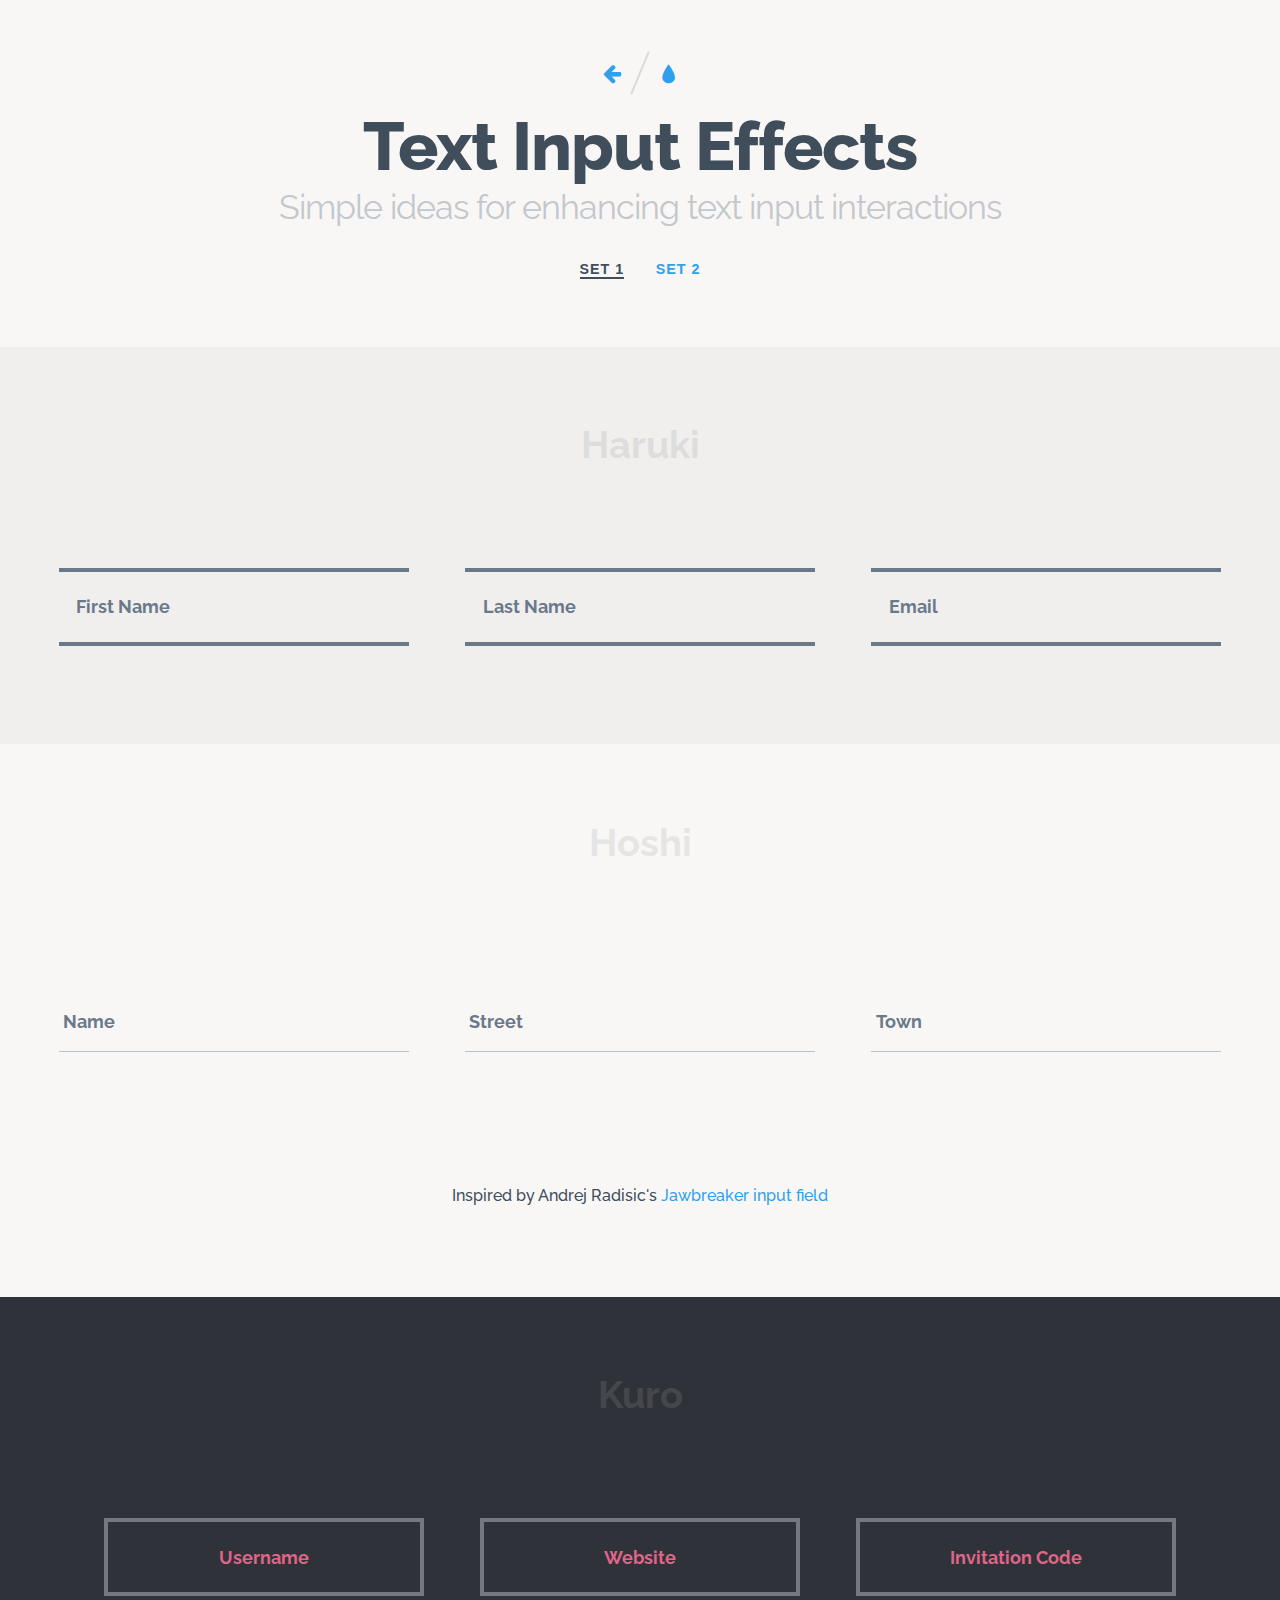
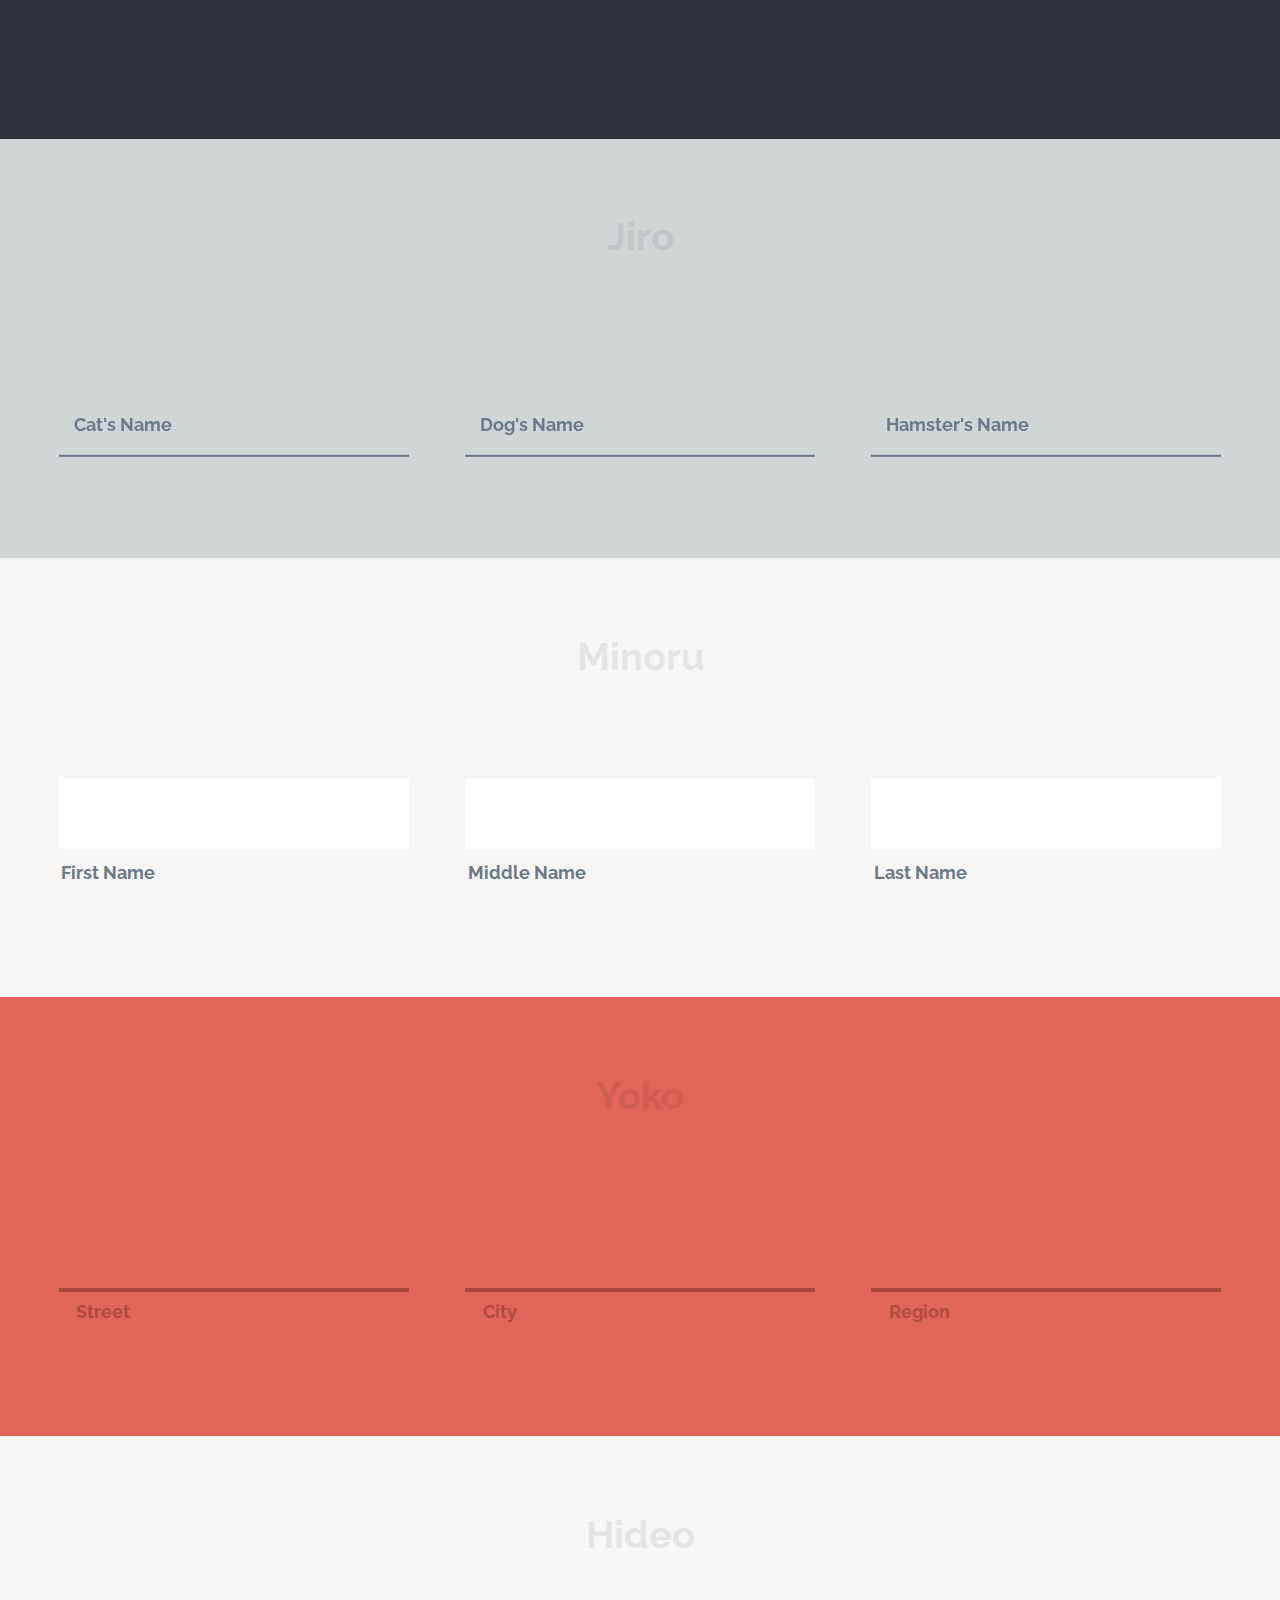
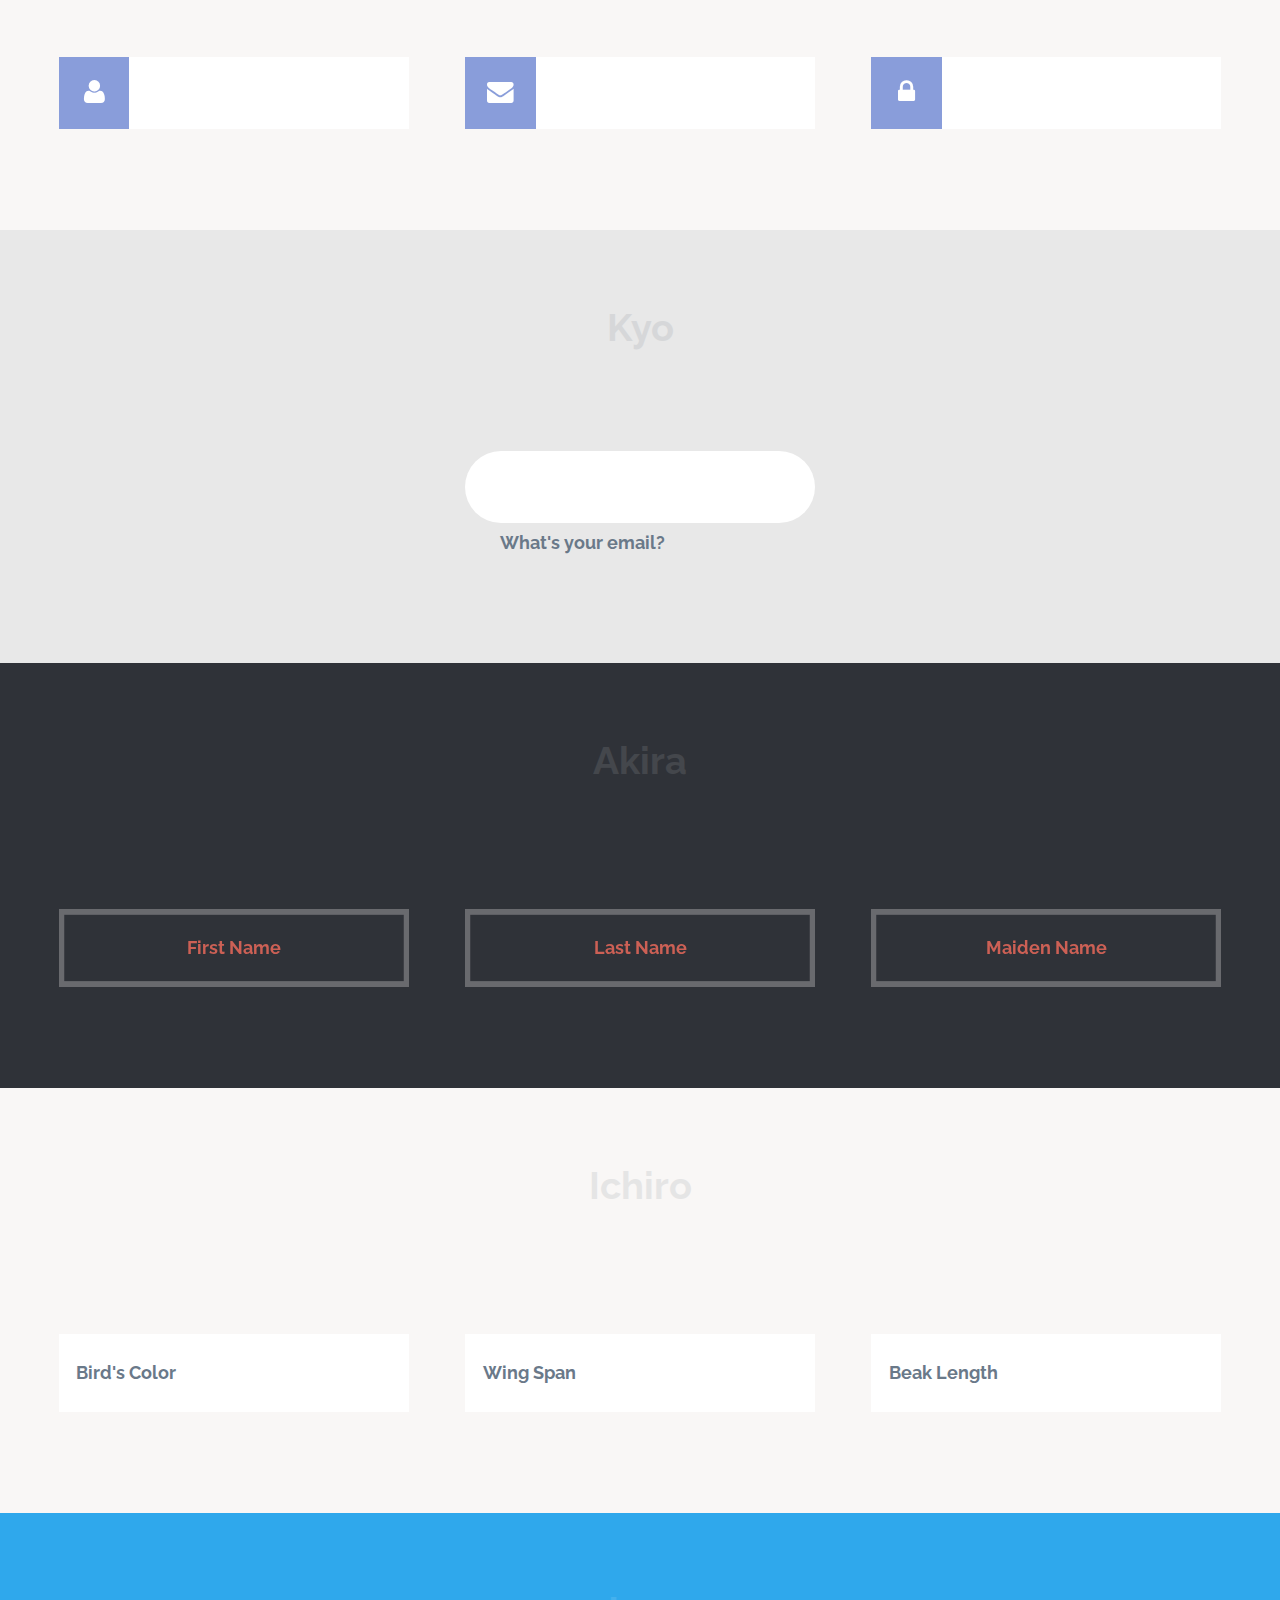
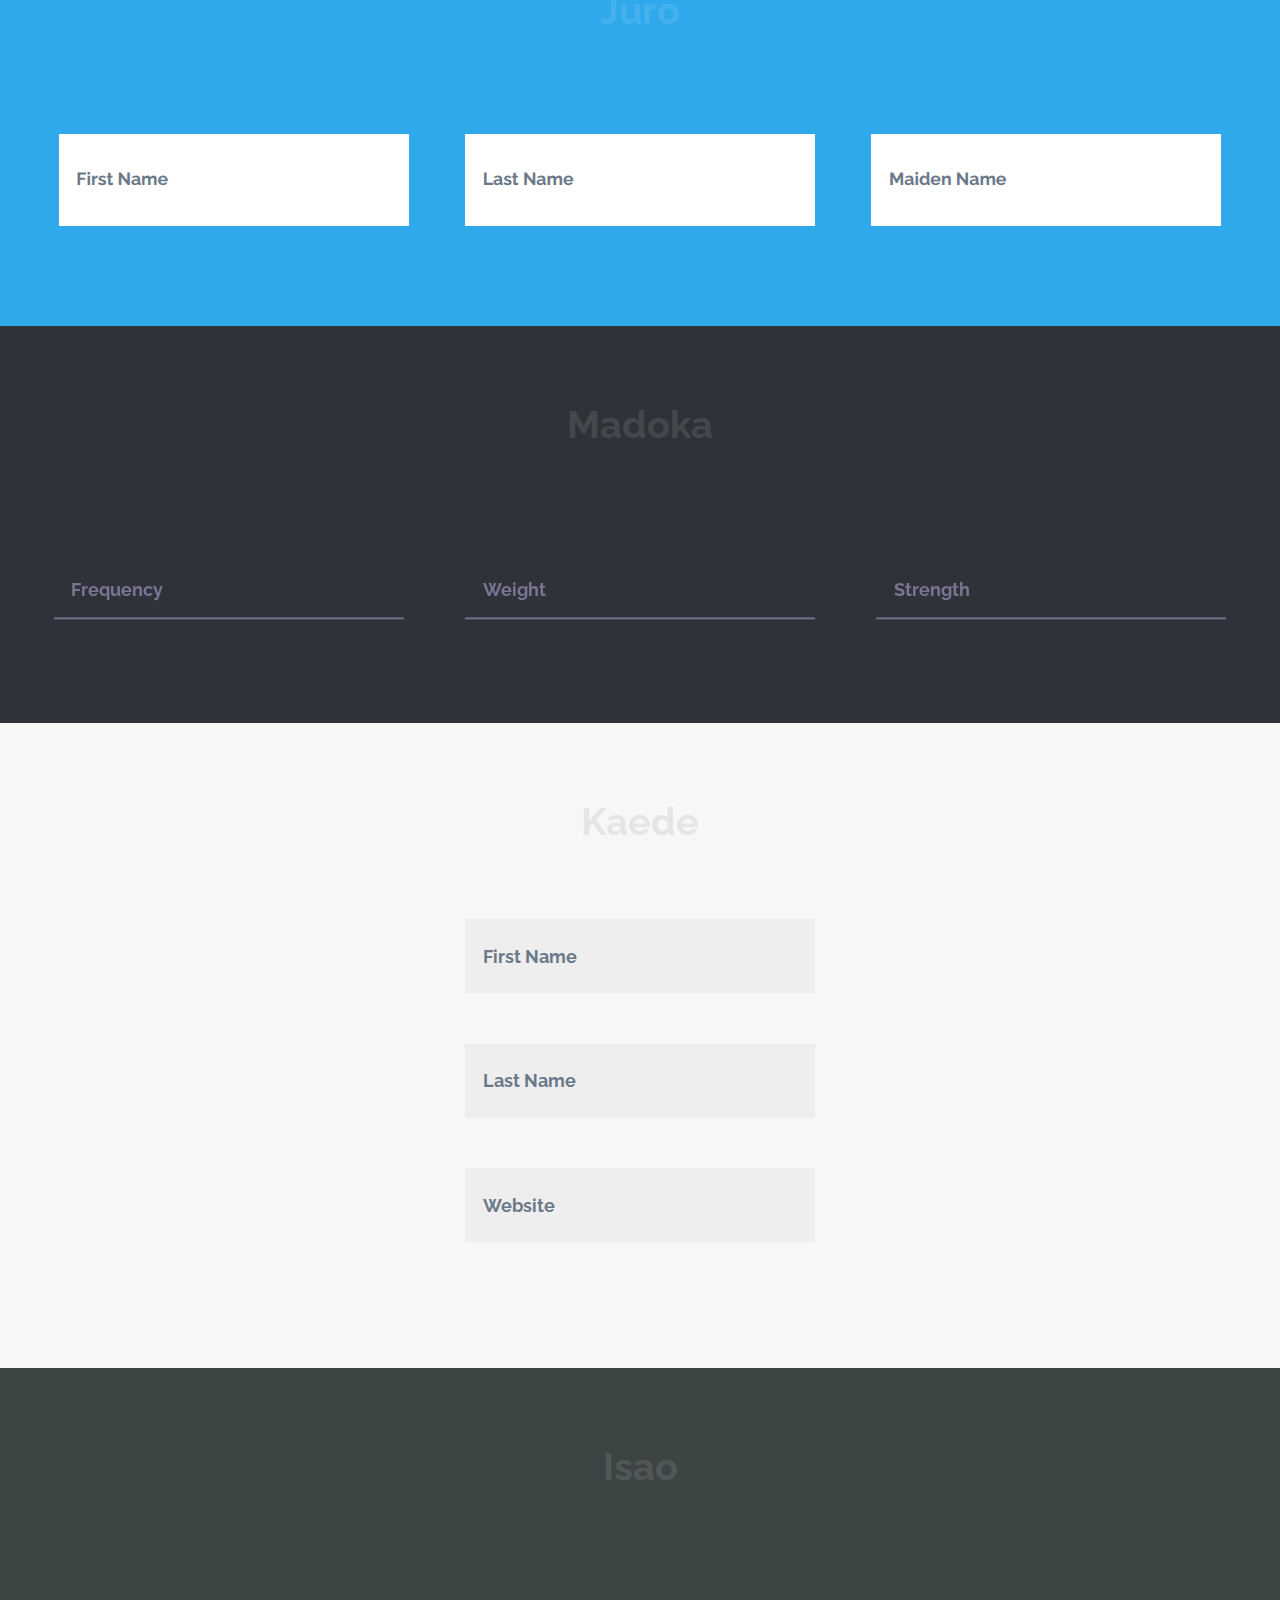
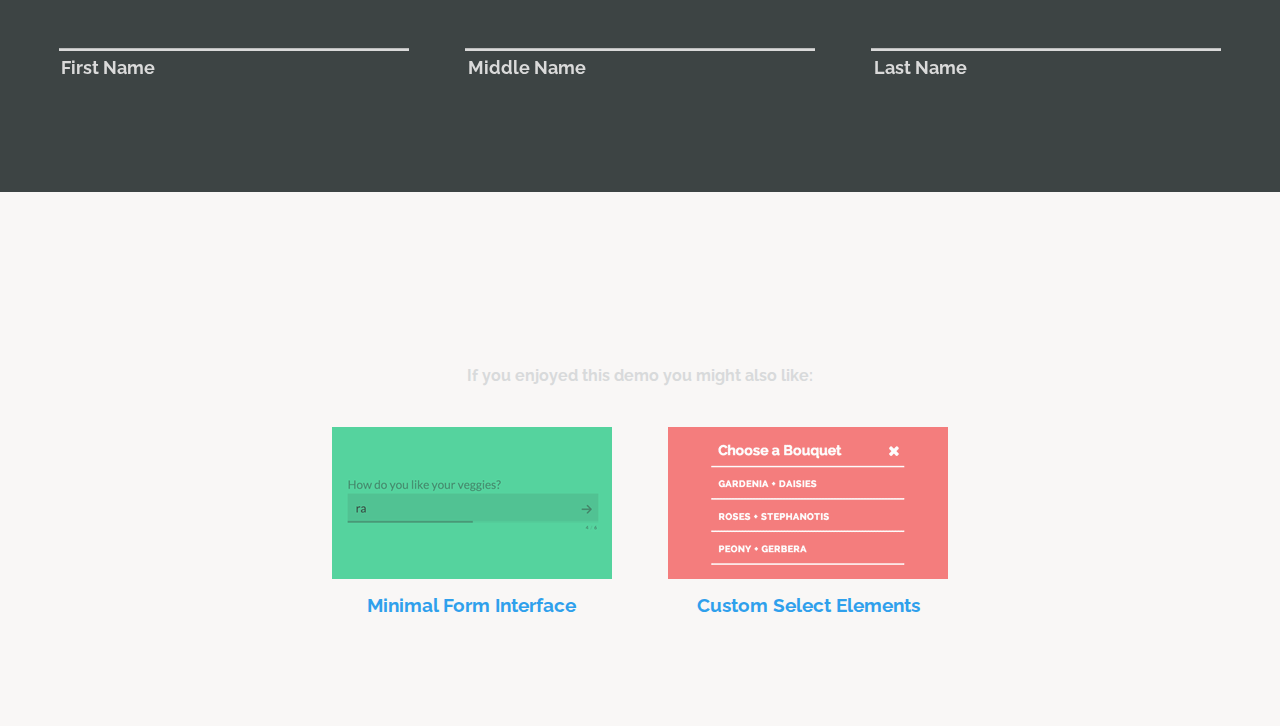
<file: TextInputEffects/index.html>
<!DOCTYPE html>
<html lang="en" class="no-js">
	<head>
		<meta charset="UTF-8" />
		<meta http-equiv="X-UA-Compatible" content="IE=edge">
		<meta name="viewport" content="width=device-width, initial-scale=1">
		<title>Text Input Effects | Set 1</title>
		<meta name="description" content="Simple ideas for enhancing text input interactions" />
		<meta name="keywords" content="input, text, effect, focus, transition, interaction, inspiration, web design" />
		<meta name="author" content="Codrops" />
		<link rel="shortcut icon" href="../favicon.ico">
		<link rel="stylesheet" type="text/css" href="css/normalize.css" />
		<link rel="stylesheet" type="text/css" href="fonts/font-awesome-4.2.0/css/font-awesome.min.css" />
		<link rel="stylesheet" type="text/css" href="css/demo.css" />
		<link rel="stylesheet" type="text/css" href="css/set1.css" />
		<!--[if IE]>
  		<script src="http://html5shiv.googlecode.com/svn/trunk/html5.js"></script>
		<![endif]-->
	</head>
	<body>
		<div class="container">
			<header class="codrops-header">
				<div class="codrops-links">
					<a class="codrops-icon codrops-icon--prev" href="http://tympanus.net/Tutorials/SlidingHeaderLayout/" title="Previous Demo"><span>Previous Demo</span></a>
					<a class="codrops-icon codrops-icon--drop" href="http://tympanus.net/codrops/?p=21991" title="Back to the a"><span>Back to the Codrops a</span></a>
				</div>
				<h1>Text Input Effects <span>Simple ideas for enhancing text input interactions</span></h1>
				<nav class="codrops-demos">
					<a href="index.html" class="current-demo">Set 1</a>
					<a href="index2.html">Set 2</a>
				</nav>
			</header>
			<section class="content bgcolor-1">
				<h2 class="nomargin-bottom">Haruki</h2>
				<span class="input input--haruki">
					<input class="input__field input__field--haruki" type="text" id="input-1" />
					<label class="input__label input__label--haruki" for="input-1">
						<span class="input__label-content input__label-content--haruki">First Name</span>
					</label>
				</span>
				<span class="input input--haruki">
					<input class="input__field input__field--haruki" type="text" id="input-2" />
					<label class="input__label input__label--haruki" for="input-2">
						<span class="input__label-content input__label-content--haruki">Last Name</span>
					</label>
				</span>
				<span class="input input--haruki">
					<input class="input__field input__field--haruki" type="text" id="input-3" />
					<label class="input__label input__label--haruki" for="input-3">
						<span class="input__label-content input__label-content--haruki">Email</span>
					</label>
				</span>
			</section>
			<section class="content">
				<h2>Hoshi</h2>
				<span class="input input--hoshi">
					<input class="input__field input__field--hoshi" type="text" id="input-4" />
					<label class="input__label input__label--hoshi input__label--hoshi-color-1" for="input-4">
						<span class="input__label-content input__label-content--hoshi">Name</span>
					</label>
				</span>
				<span class="input input--hoshi">
					<input class="input__field input__field--hoshi" type="text" id="input-5" />
					<label class="input__label input__label--hoshi input__label--hoshi-color-2" for="input-5">
						<span class="input__label-content input__label-content--hoshi">Street</span>
					</label>
				</span>
				<span class="input input--hoshi">
					<input class="input__field input__field--hoshi" type="text" id="input-6" />
					<label class="input__label input__label--hoshi input__label--hoshi-color-3" for="input-6">
						<span class="input__label-content input__label-content--hoshi">Town</span>
					</label>
				</span>
				<p>Inspired by Andrej Radisic's <a href="https://dribbble.com/shots/1785176-Jawbreaker-input-field">Jawbreaker input field</a></p>
			</section>
			<section class="content bgcolor-4">
				<h2>Kuro</h2>
				<span class="input input--kuro">
					<input class="input__field input__field--kuro" type="text" id="input-7" />
					<label class="input__label input__label--kuro" for="input-7">
						<span class="input__label-content input__label-content--kuro">Username</span>
					</label>
				</span>
				<span class="input input--kuro">
					<input class="input__field input__field--kuro" type="text" id="input-8" />
					<label class="input__label input__label--kuro" for="input-8">
						<span class="input__label-content input__label-content--kuro">Website</span>
					</label>
				</span>
				<span class="input input--kuro">
					<input class="input__field input__field--kuro" type="text" id="input-9" />
					<label class="input__label input__label--kuro" for="input-9">
						<span class="input__label-content input__label-content--kuro">Invitation Code</span>
					</label>
				</span>
			</section>
			<section class="content bgcolor-7">
				<h2>Jiro</h2>
				<span class="input input--jiro">
					<input class="input__field input__field--jiro" type="text" id="input-10" />
					<label class="input__label input__label--jiro" for="input-10">
						<span class="input__label-content input__label-content--jiro">Cat's Name</span>
					</label>
				</span>
				<span class="input input--jiro">
					<input class="input__field input__field--jiro" type="text" id="input-11" />
					<label class="input__label input__label--jiro" for="input-11">
						<span class="input__label-content input__label-content--jiro">Dog's Name</span>
					</label>
				</span>
				<span class="input input--jiro">
					<input class="input__field input__field--jiro" type="text" id="input-12" />
					<label class="input__label input__label--jiro" for="input-12">
						<span class="input__label-content input__label-content--jiro">Hamster's Name</span>
					</label>
				</span>
			</section>
			<section class="content">
				<h2>Minoru</h2>
				<span class="input input--minoru">
					<input class="input__field input__field--minoru" type="text" id="input-13" />
					<label class="input__label input__label--minoru" for="input-13">
						<span class="input__label-content input__label-content--minoru">First Name</span>
					</label>
				</span>
				<span class="input input--minoru">
					<input class="input__field input__field--minoru" type="text" id="input-14" />
					<label class="input__label input__label--minoru" for="input-14">
						<span class="input__label-content input__label-content--minoru">Middle Name</span>
					</label>
				</span>
				<span class="input input--minoru">
					<input class="input__field input__field--minoru" type="text" id="input-15" />
					<label class="input__label input__label--minoru" for="input-15">
						<span class="input__label-content input__label-content--minoru">Last Name</span>
					</label>
				</span>
			</section>
			<section class="content bgcolor-5">
				<h2>Yoko</h2>
				<span class="input input--minoru">
					<input class="input__field input__field--yoko" type="text" id="input-16" />
					<label class="input__label input__label--yoko" for="input-16">
						<span class="input__label-content input__label-content--yoko">Street</span>
					</label>
				</span>
				<span class="input input--minoru">
					<input class="input__field input__field--yoko" type="text" id="input-17" />
					<label class="input__label input__label--yoko" for="input-17">
						<span class="input__label-content input__label-content--yoko">City</span>
					</label>
				</span>
				<span class="input input--minoru">
					<input class="input__field input__field--yoko" type="text" id="input-18" />
					<label class="input__label input__label--yoko" for="input-18">
						<span class="input__label-content input__label-content--yoko">Region</span>
					</label>
				</span>
			</section>
			<section class="content">
				<h2>Hideo</h2>
				<span class="input input--hideo">
					<input class="input__field input__field--hideo" type="text" id="input-41" />
					<label class="input__label input__label--hideo" for="input-41">
						<i class="fa fa-fw fa-user icon icon--hideo"></i>
						<span class="input__label-content input__label-content--hideo">Username</span>
					</label>
				</span>
				<span class="input input--hideo">
					<input class="input__field input__field--hideo" type="text" id="input-42" />
					<label class="input__label input__label--hideo" for="input-42">
						<i class="fa fa-fw fa-envelope icon icon--hideo"></i>
						<span class="input__label-content input__label-content--hideo">Email</span>
					</label>
				</span>
				<span class="input input--hideo">
					<input class="input__field input__field--hideo" type="text" id="input-43" />
					<label class="input__label input__label--hideo" for="input-43">
						<i class="fa fa-fw fa-lock icon icon--hideo"></i>
						<span class="input__label-content input__label-content--hideo">Password</span>
					</label>
				</span>
			</section>
			<section class="content bgcolor-3">
				<h2>Kyo</h2>
				<span class="input input--kyo">
					<input class="input__field input__field--kyo" type="text" id="input-19" />
					<label class="input__label input__label--kyo" for="input-19">
						<span class="input__label-content input__label-content--kyo">What's your email?</span>
					</label>
				</span>
			</section>
			<section class="content bgcolor-4">
				<h2>Akira</h2>
				<span class="input input--akira">
					<input class="input__field input__field--akira" type="text" id="input-22" />
					<label class="input__label input__label--akira" for="input-22">
						<span class="input__label-content input__label-content--akira">First Name</span>
					</label>
				</span>
				<span class="input input--akira">
					<input class="input__field input__field--akira" type="text" id="input-23" />
					<label class="input__label input__label--akira" for="input-23">
						<span class="input__label-content input__label-content--akira">Last Name</span>
					</label>
				</span>
				<span class="input input--akira">
					<input class="input__field input__field--akira" type="text" id="input-24" />
					<label class="input__label input__label--akira" for="input-24">
						<span class="input__label-content input__label-content--akira">Maiden Name</span>
					</label>
				</span>
			</section>
			<section class="content">
				<h2>Ichiro</h2>
				<span class="input input--ichiro">
					<input class="input__field input__field--ichiro" type="text" id="input-25" />
					<label class="input__label input__label--ichiro" for="input-25">
						<span class="input__label-content input__label-content--ichiro">Bird's Color</span>
					</label>
				</span>
				<span class="input input--ichiro">
					<input class="input__field input__field--ichiro" type="text" id="input-26" />
					<label class="input__label input__label--ichiro" for="input-26">
						<span class="input__label-content input__label-content--ichiro">Wing Span</span>
					</label>
				</span>
				<span class="input input--ichiro">
					<input class="input__field input__field--ichiro" type="text" id="input-27" />
					<label class="input__label input__label--ichiro" for="input-27">
						<span class="input__label-content input__label-content--ichiro">Beak Length</span>
					</label>
				</span>
			</section>
			<section class="content bgcolor-6">
				<h2>Juro</h2>
				<span class="input input--juro">
					<input class="input__field input__field--juro" type="text" id="input-28" />
					<label class="input__label input__label--juro" for="input-28">
						<span class="input__label-content input__label-content--juro">First Name</span>
					</label>
				</span>
				<span class="input input--juro">
					<input class="input__field input__field--juro" type="text" id="input-29" />
					<label class="input__label input__label--juro" for="input-29">
						<span class="input__label-content input__label-content--juro">Last Name</span>
					</label>
				</span>
				<span class="input input--juro">
					<input class="input__field input__field--juro" type="text" id="input-30" />
					<label class="input__label input__label--juro" for="input-30">
						<span class="input__label-content input__label-content--juro">Maiden Name</span>
					</label>
				</span>
			</section>
			<section class="content bgcolor-4">
				<h2>Madoka</h2>
				<span class="input input--madoka">
					<input class="input__field input__field--madoka" type="text" id="input-31" />
					<label class="input__label input__label--madoka" for="input-31">
						<svg class="graphic graphic--madoka" width="100%" height="100%" viewBox="0 0 404 77" preserveAspectRatio="none">
							<path d="m0,0l404,0l0,77l-404,0l0,-77z"/>
						</svg>
						<span class="input__label-content input__label-content--madoka">Frequency</span>
					</label>
				</span>
				<span class="input input--madoka">
					<input class="input__field input__field--madoka" type="text" id="input-32" />
					<label class="input__label input__label--madoka" for="input-32">
						<svg class="graphic graphic--madoka" width="100%" height="100%" viewBox="0 0 404 77" preserveAspectRatio="none">
							<path d="m0,0l404,0l0,77l-404,0l0,-77z"/>
						</svg>
						<span class="input__label-content input__label-content--madoka">Weight</span>
					</label>
				</span>
				<span class="input input--madoka">
					<input class="input__field input__field--madoka" type="text" id="input-33" />
					<label class="input__label input__label--madoka" for="input-33">
						<svg class="graphic graphic--madoka" width="100%" height="100%" viewBox="0 0 404 77" preserveAspectRatio="none">
							<path d="m0,0l404,0l0,77l-404,0l0,-77z"/>
						</svg>
						<span class="input__label-content input__label-content--madoka">Strength</span>
					</label>
				</span>
			</section>
			<section class="content">
				<h2>Kaede</h2>
				<span class="input input--kaede">
					<input class="input__field input__field--kaede" type="text" id="input-35" />
					<label class="input__label input__label--kaede" for="input-35">
						<span class="input__label-content input__label-content--kaede">First Name</span>
					</label>
				</span>
				<span class="input input--kaede">
					<input class="input__field input__field--kaede" type="text" id="input-36" />
					<label class="input__label input__label--kaede" for="input-36">
						<span class="input__label-content input__label-content--kaede">Last Name</span>
					</label>
				</span>
				<span class="input input--kaede">
					<input class="input__field input__field--kaede" type="text" id="input-37" />
					<label class="input__label input__label--kaede" for="input-37">
						<span class="input__label-content input__label-content--kaede">Website</span>
					</label>
				</span>
			</section>
			<section class="content bgcolor-8">
				<h2>Isao</h2>
				<span class="input input--isao">
					<input class="input__field input__field--isao" type="text" id="input-38" />
					<label class="input__label input__label--isao" for="input-38" data-content="First Name">
						<span class="input__label-content input__label-content--isao">First Name</span>
					</label>
				</span>
				<span class="input input--isao">
					<input class="input__field input__field--isao" type="text" id="input-39" />
					<label class="input__label input__label--isao" for="input-39" data-content="Middle Name">
						<span class="input__label-content input__label-content--isao">Middle Name</span>
					</label>
				</span>
				<span class="input input--isao">
					<input class="input__field input__field--isao" type="text" id="input-40" />
					<label class="input__label input__label--isao" for="input-40" data-content="Last Name">
						<span class="input__label-content input__label-content--isao">Last Name</span>
					</label>
				</span>
			</section>
			<!-- Related demos -->
			<section class="content content--related">
				<p>If you enjoyed this demo you might also like:</p>
				<a class="media-item" href="http://tympanus.net/Development/MinimalForm/">
					<img class="media-item__img" src="img/related/MinimalForm.png" />
					<h3 class="media-item__title">Minimal Form Interface</h3>
				</a>
				<a class="media-item" href="http://tympanus.net/Development/SelectInspiration/">
					<img class="media-item__img" src="img/related/SelectInspiration.png" />
					<h3 class="media-item__title">Custom Select Elements</h3>
				</a>
			</section>
		</div><!-- /container -->
		<script src="js/classie.js"></script>
		<script>
			(function() {
				// trim polyfill : https://developer.mozilla.org/en-US/docs/Web/JavaScript/Reference/Global_Objects/String/Trim
				if (!String.prototype.trim) {
					(function() {
						// Make sure we trim BOM and NBSP
						var rtrim = /^[\s\uFEFF\xA0]+|[\s\uFEFF\xA0]+$/g;
						String.prototype.trim = function() {
							return this.replace(rtrim, '');
						};
					})();
				}

				[].slice.call( document.querySelectorAll( 'input.input__field' ) ).forEach( function( inputEl ) {
					// in case the input is already filled..
					if( inputEl.value.trim() !== '' ) {
						classie.add( inputEl.parentNode, 'input--filled' );
					}

					// events:
					inputEl.addEventListener( 'focus', onInputFocus );
					inputEl.addEventListener( 'blur', onInputBlur );
				} );

				function onInputFocus( ev ) {
					classie.add( ev.target.parentNode, 'input--filled' );
				}

				function onInputBlur( ev ) {
					if( ev.target.value.trim() === '' ) {
						classie.remove( ev.target.parentNode, 'input--filled' );
					}
				}
			})();
		</script>
	</body>
</html>
</file>
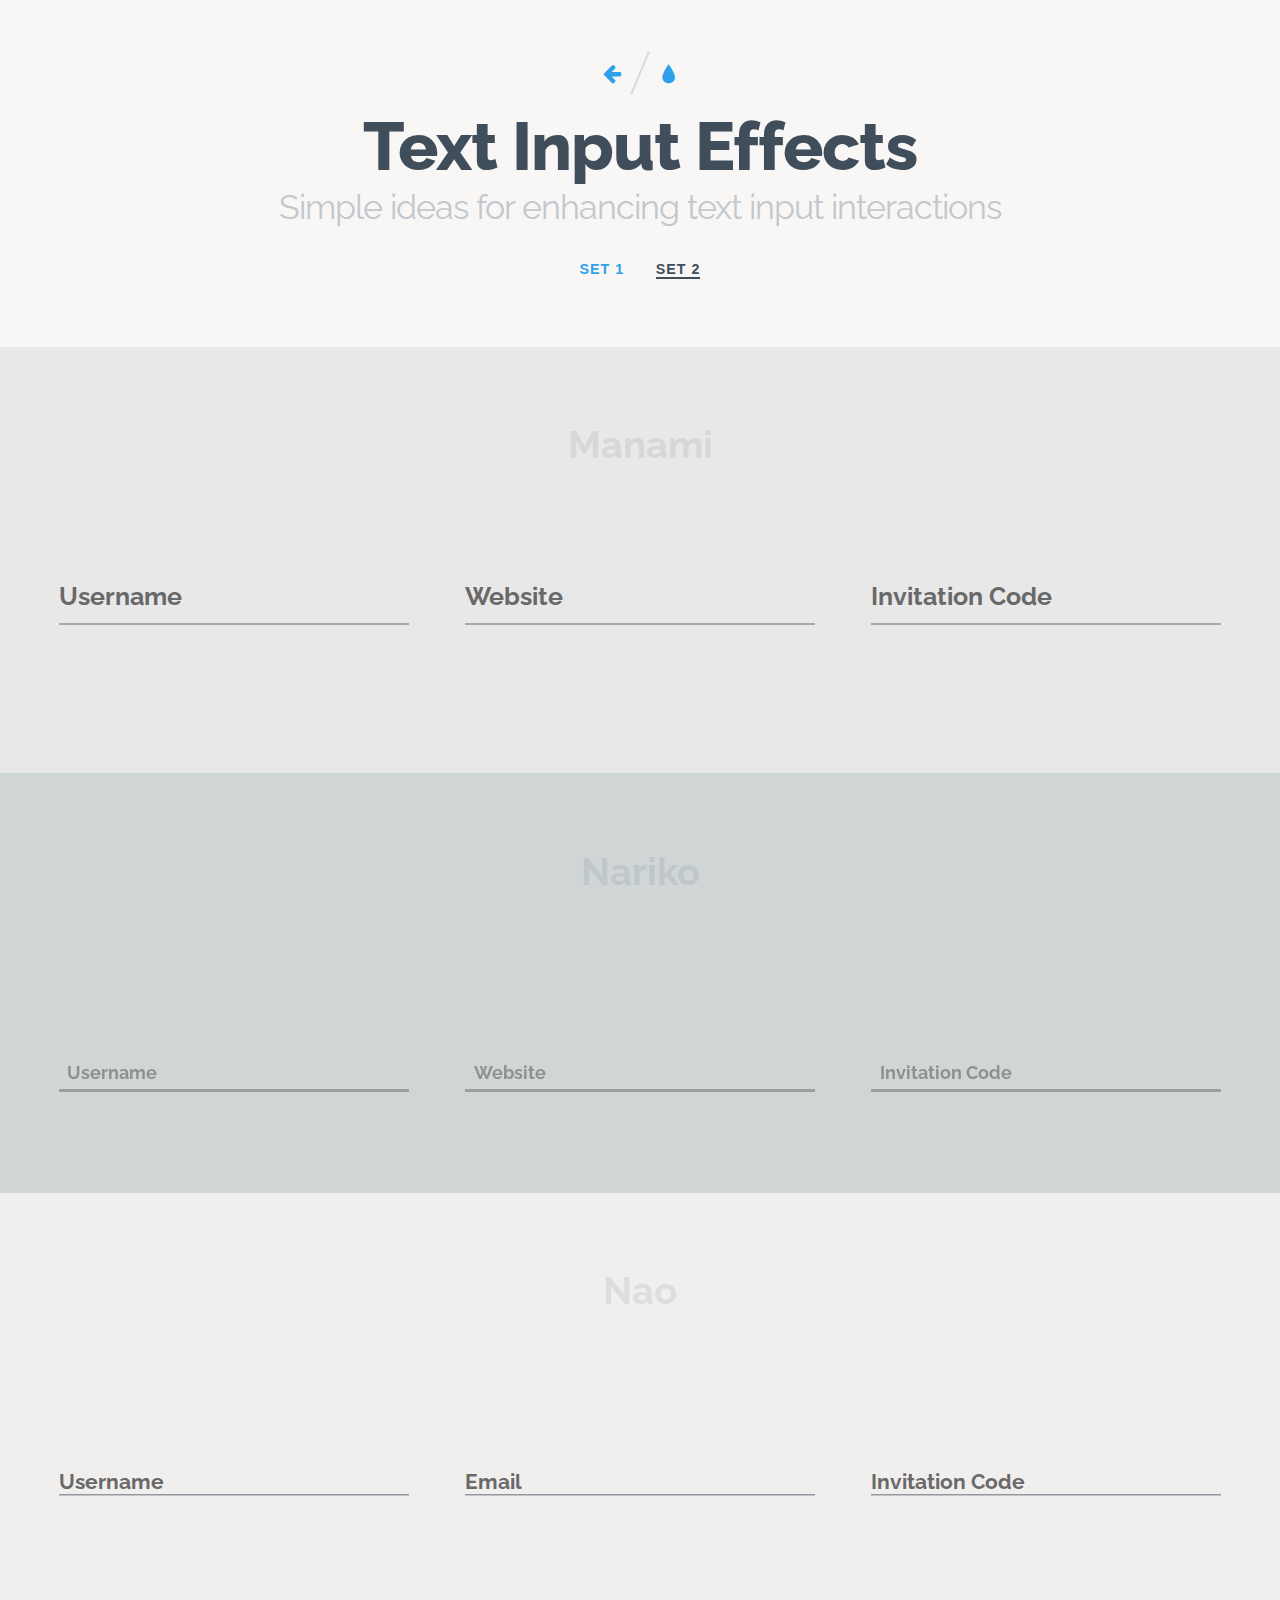
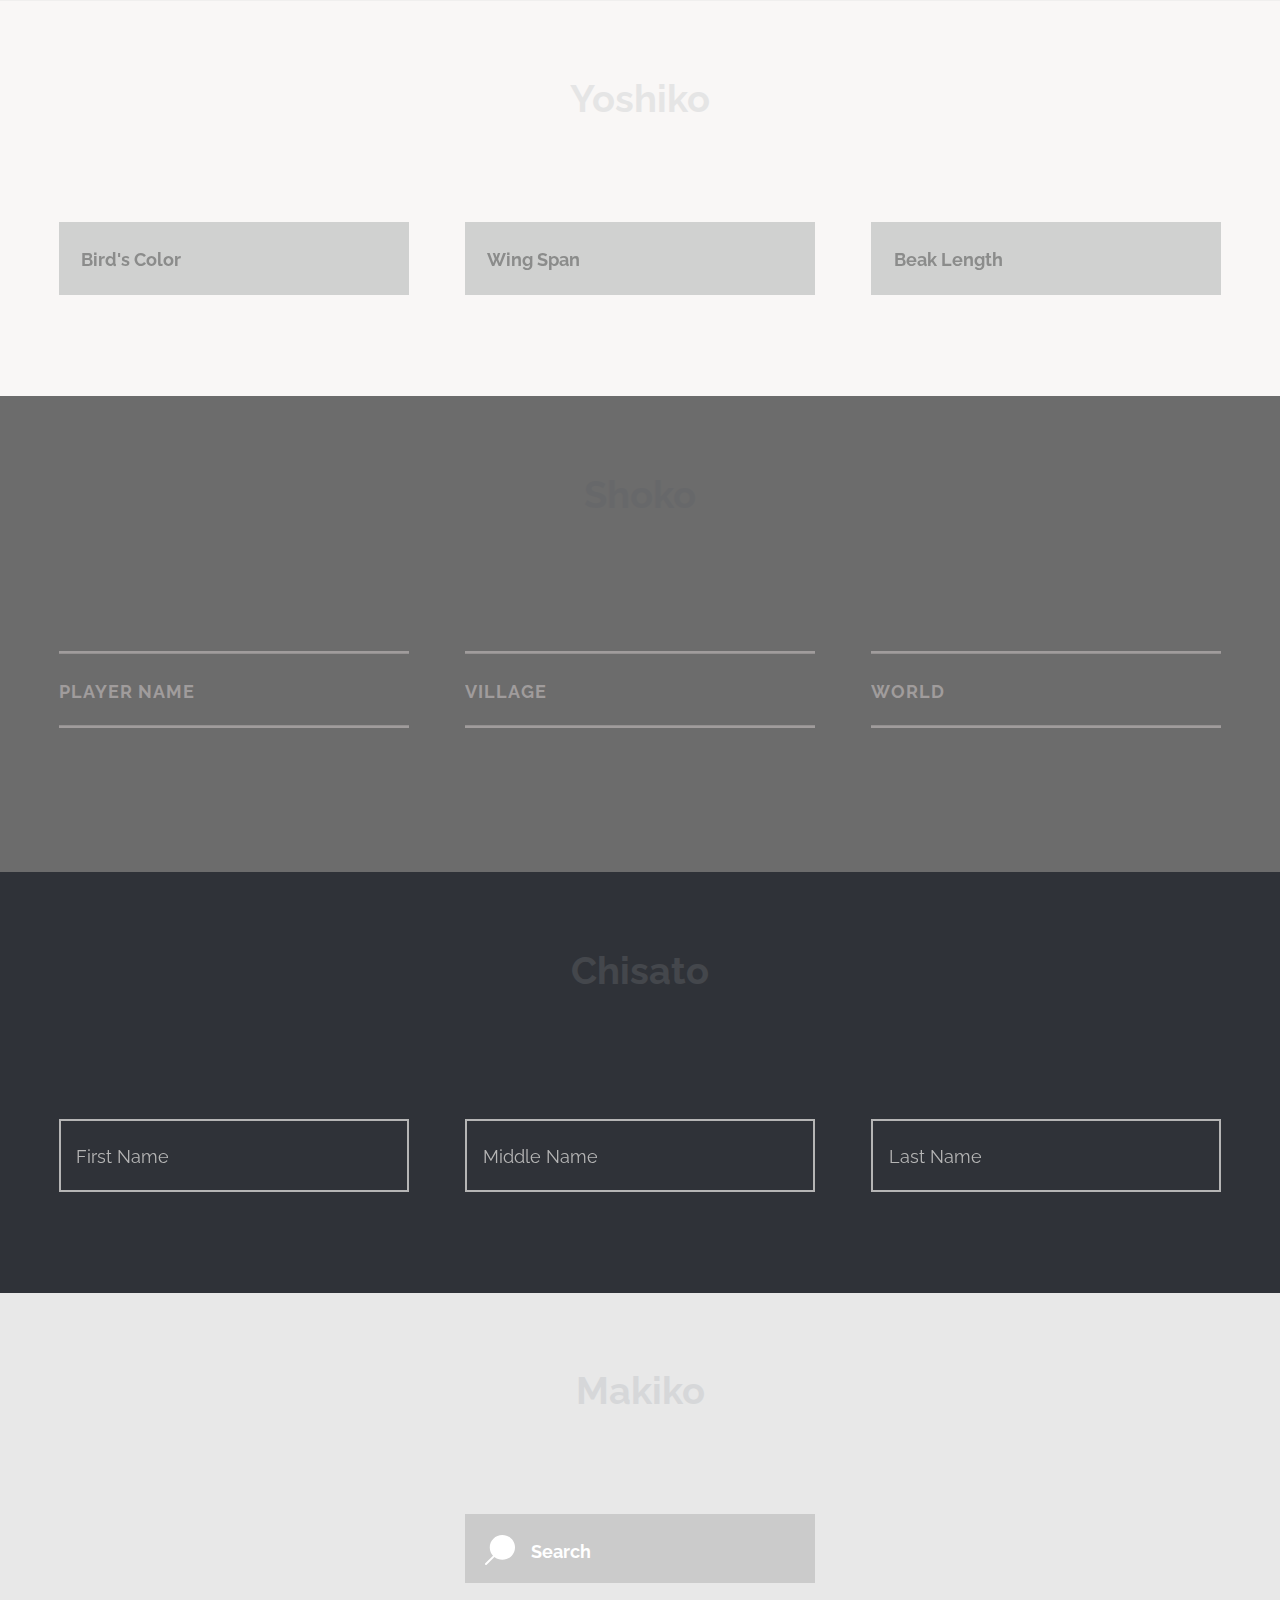
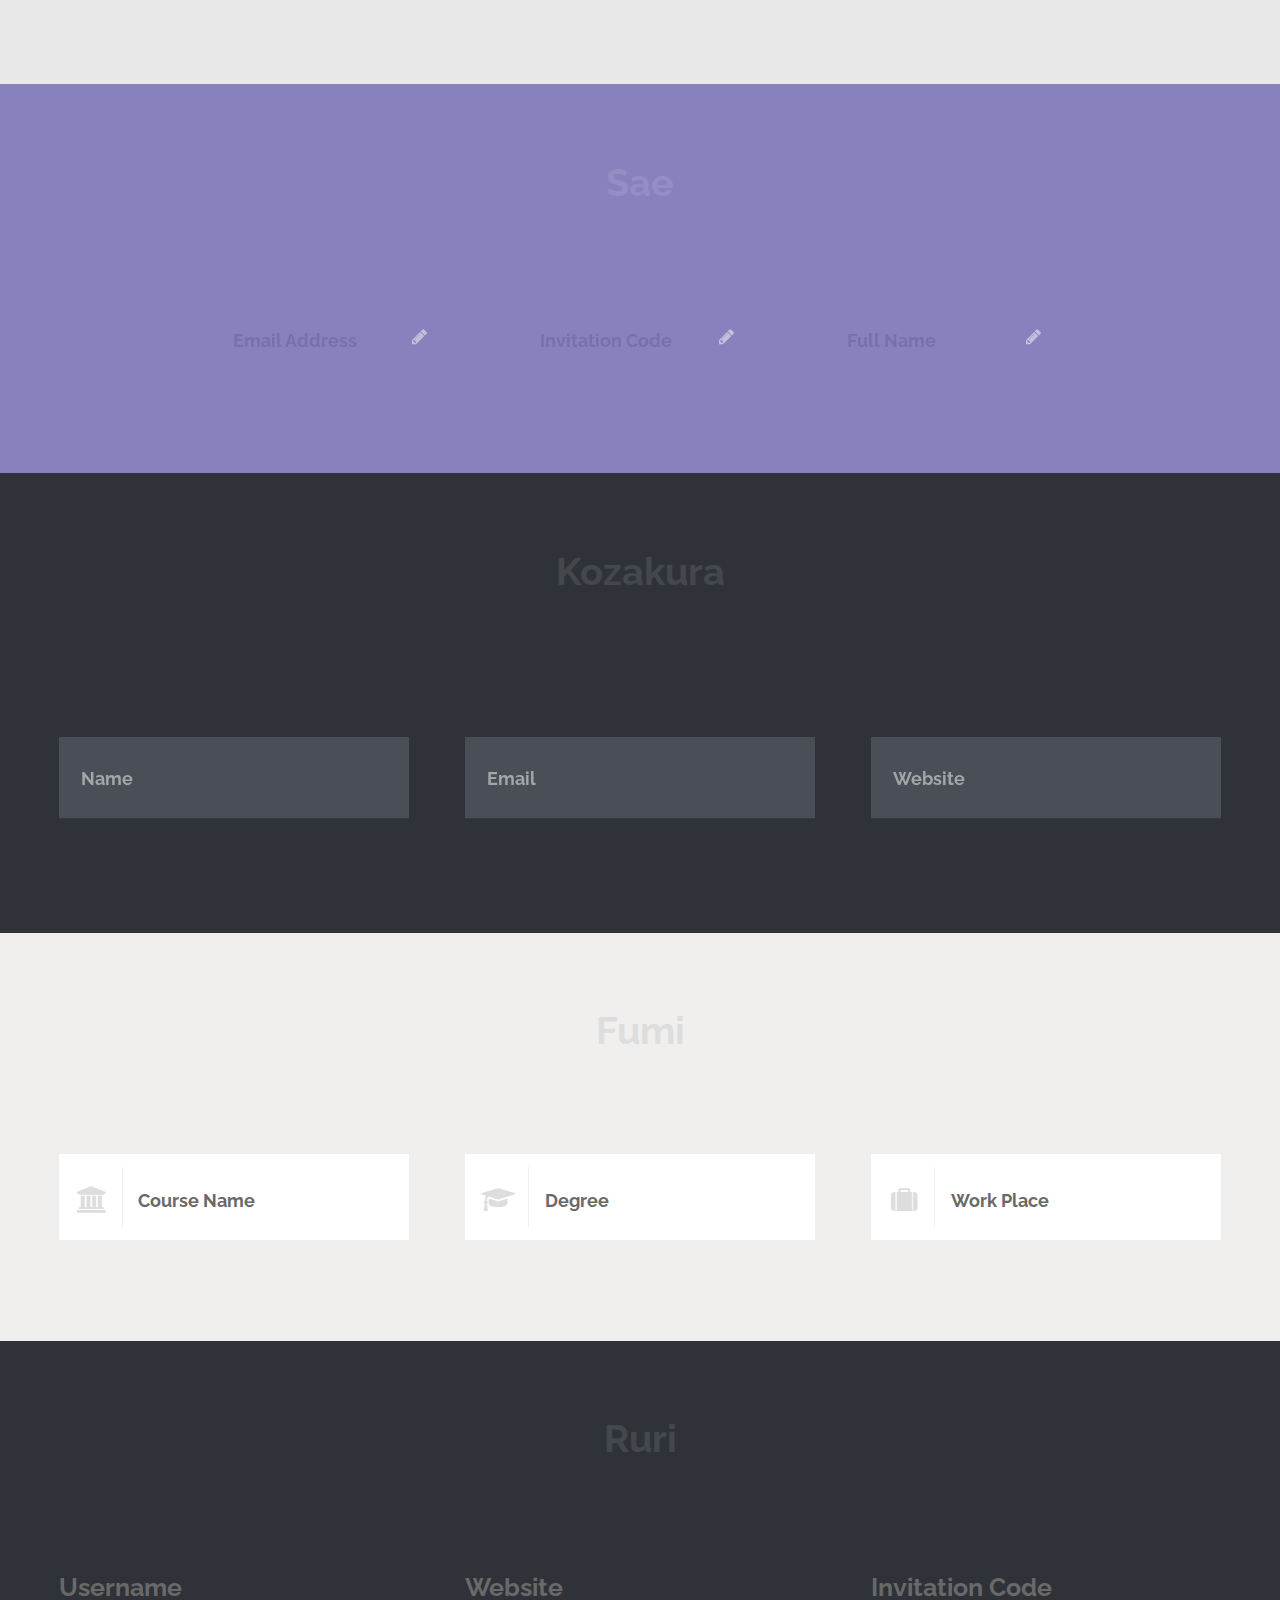
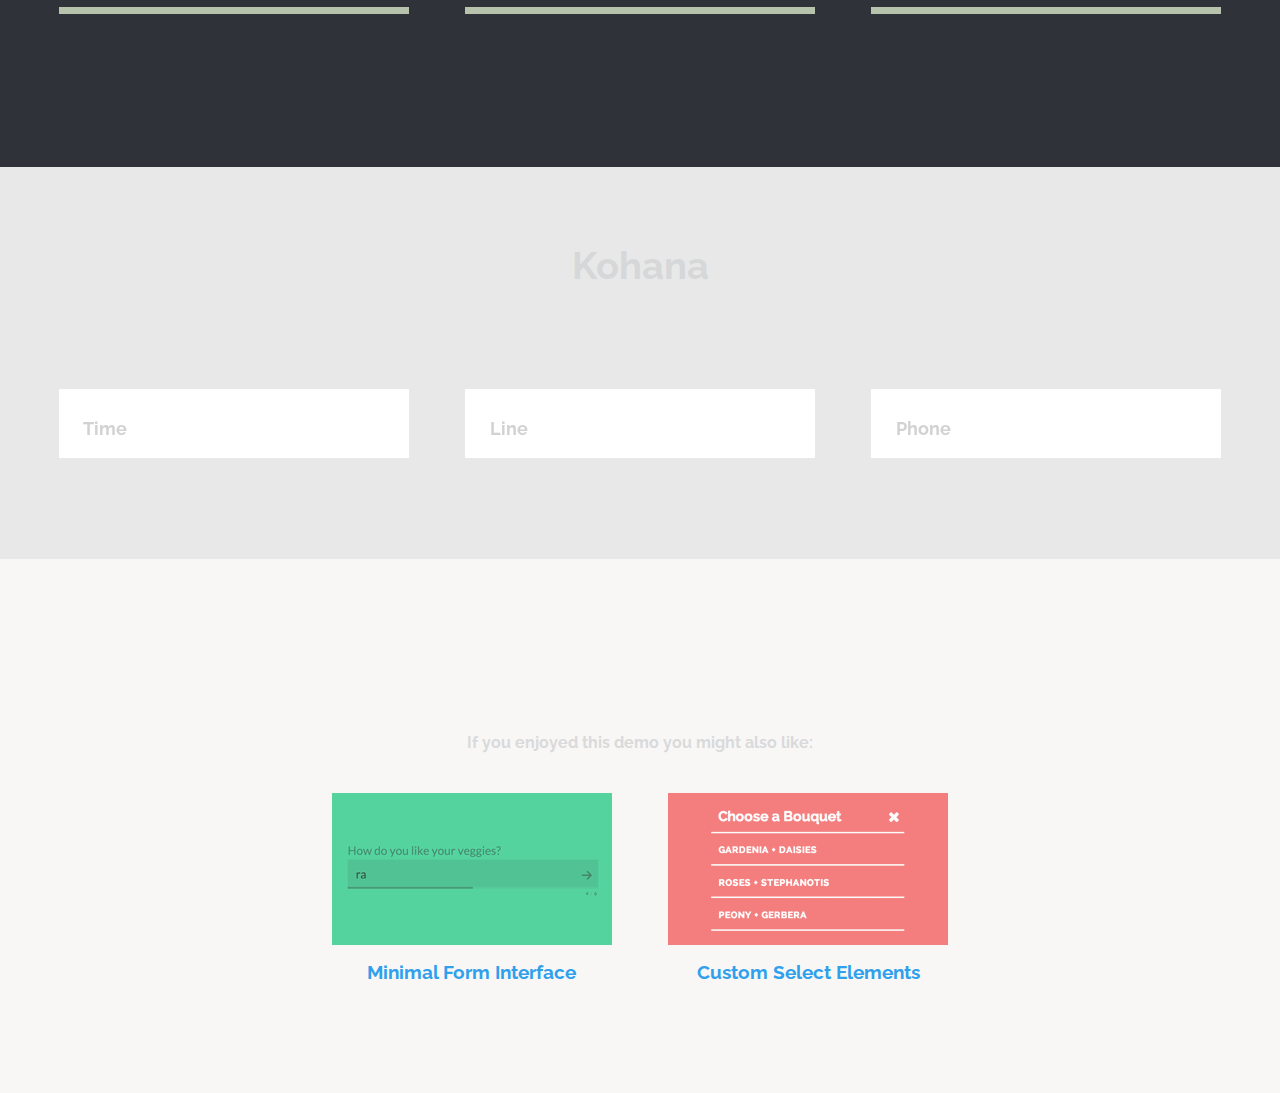
<file: TextInputEffects/index2.html>
<!DOCTYPE html>
<html lang="en" class="no-js">
	<head>
		<meta charset="UTF-8" />
		<meta http-equiv="X-UA-Compatible" content="IE=edge">
		<meta name="viewport" content="width=device-width, initial-scale=1">
		<title>Text Input Effects | Set 2</title>
		<meta name="description" content="Simple ideas for enhancing text input interactions" />
		<meta name="keywords" content="input, text, effect, focus, transition, interaction, inspiration, web design" />
		<meta name="author" content="Codrops" />
		<link rel="shortcut icon" href="../favicon.ico">
		<link rel="stylesheet" type="text/css" href="css/normalize.css" />
		<link rel="stylesheet" type="text/css" href="fonts/font-awesome-4.2.0/css/font-awesome.min.css" />
		<link rel="stylesheet" type="text/css" href="css/demo.css" />
		<link rel="stylesheet" type="text/css" href="css/set2.css" />
		<!--[if IE]>
  		<script src="http://html5shiv.googlecode.com/svn/trunk/html5.js"></script>
		<![endif]-->
	</head>
	<body>
		<div class="container">
			<header class="codrops-header">
				<div class="codrops-links">
					<a class="codrops-icon codrops-icon--prev" href="http://tympanus.net/Tutorials/SlidingHeaderLayout/" title="Previous Demo"><span>Previous Demo</span></a>
					<a class="codrops-icon codrops-icon--drop" href="http://tympanus.net/codrops/?p=21991" title="Back to the a"><span>Back to the Codrops a</span></a>
				</div>
				<h1>Text Input Effects <span>Simple ideas for enhancing text input interactions</span></h1>
				<nav class="codrops-demos">
					<a href="index.html">Set 1</a>
					<a href="index2.html" class="current-demo">Set 2</a>
				</nav>
			</header>
			<section class="content bgcolor-3">
				<h2>Manami</h2>
				<span class="input input--manami">
					<input class="input__field input__field--manami" type="text" id="input-32" />
					<label class="input__label input__label--manami" for="input-32">
						<span class="input__label-content input__label-content--manami">Username</span>
					</label>
				</span>
				<span class="input input--manami">
					<input class="input__field input__field--manami" type="text" id="input-33" />
					<label class="input__label input__label--manami" for="input-33">
						<span class="input__label-content input__label-content--manami">Website</span>
					</label>
				</span>
				<span class="input input--manami">
					<input class="input__field input__field--manami" type="text" id="input-34" />
					<label class="input__label input__label--manami" for="input-34">
						<span class="input__label-content input__label-content--manami">Invitation Code</span>
					</label>
				</span>
			</section>
			<section class="content bgcolor-7">
				<h2>Nariko</h2>
				<span class="input input--nariko">
					<input class="input__field input__field--nariko" type="text" id="input-20" />
					<label class="input__label input__label--nariko" for="input-20">
						<span class="input__label-content input__label-content--nariko">Username</span>
					</label>
				</span>
				<span class="input input--nariko">
					<input class="input__field input__field--nariko" type="text" id="input-21" />
					<label class="input__label input__label--nariko" for="input-21">
						<span class="input__label-content input__label-content--nariko">Website</span>
					</label>
				</span>
				<span class="input input--nariko">
					<input class="input__field input__field--nariko" type="text" id="input-22" />
					<label class="input__label input__label--nariko" for="input-22">
						<span class="input__label-content input__label-content--nariko">Invitation Code</span>
					</label>
				</span>
			</section>
			<section class="content bgcolor-1">
				<h2>Nao</h2>
				<span class="input input--nao">
					<input class="input__field input__field--nao" type="text" id="input-1" />
					<label class="input__label input__label--nao" for="input-1">
						<span class="input__label-content input__label-content--nao">Username</span>
					</label>
					<svg class="graphic graphic--nao" width="300%" height="100%" viewBox="0 0 1200 60" preserveAspectRatio="none">
						<path d="M0,56.5c0,0,298.666,0,399.333,0C448.336,56.5,513.994,46,597,46c77.327,0,135,10.5,200.999,10.5c95.996,0,402.001,0,402.001,0"/>
					</svg>
				</span>
				<span class="input input--nao">
					<input class="input__field input__field--nao" type="text" id="input-2" />
					<label class="input__label input__label--nao" for="input-2">
						<span class="input__label-content input__label-content--nao">Email</span>
					</label>
					<svg class="graphic graphic--nao" width="300%" height="100%" viewBox="0 0 1200 60" preserveAspectRatio="none">
						<path d="M0,56.5c0,0,298.666,0,399.333,0C448.336,56.5,513.994,46,597,46c77.327,0,135,10.5,200.999,10.5c95.996,0,402.001,0,402.001,0"/>
					</svg>
				</span>
				<span class="input input--nao">
					<input class="input__field input__field--nao" type="text" id="input-3" />
					<label class="input__label input__label--nao" for="input-3">
						<span class="input__label-content input__label-content--nao">Invitation Code</span>
					</label>
					<svg class="graphic graphic--nao" width="300%" height="100%" viewBox="0 0 1200 60" preserveAspectRatio="none">
						<path d="M0,56.5c0,0,298.666,0,399.333,0C448.336,56.5,513.994,46,597,46c77.327,0,135,10.5,200.999,10.5c95.996,0,402.001,0,402.001,0"/>
					</svg>
				</span>
			</section>
			<section class="content">
				<h2>Yoshiko</h2>
				<span class="input input--yoshiko">
					<input class="input__field input__field--yoshiko" type="text" id="input-10" />
					<label class="input__label input__label--yoshiko" for="input-10">
						<span class="input__label-content input__label-content--yoshiko" data-content="Bird's Color">Bird's Color</span>
					</label>
				</span>
				<span class="input input--yoshiko">
					<input class="input__field input__field--yoshiko" type="text" id="input-11" />
					<label class="input__label input__label--yoshiko" for="input-11">
						<span class="input__label-content input__label-content--yoshiko" data-content="Wing Span">Wing Span</span>
					</label>
				</span>
				<span class="input input--yoshiko">
					<input class="input__field input__field--yoshiko" type="text" id="input-12" />
					<label class="input__label input__label--yoshiko" for="input-12">
						<span class="input__label-content input__label-content--yoshiko" data-content="Beak Length">Beak Length</span>
					</label>
				</span>
			</section>
			<section class="content bgcolor-10">
				<h2>Shoko</h2>
				<span class="input input--shoko">
					<input class="input__field input__field--shoko" type="text" id="input-4" />
					<label class="input__label input__label--shoko" for="input-4">
						<span class="input__label-content input__label-content--shoko">Player Name</span>
					</label>
					<svg class="graphic graphic--shoko" width="300%" height="100%" viewBox="0 0 1200 60" preserveAspectRatio="none">
						<path d="M0,56.5c0,0,298.666,0,399.333,0C448.336,56.5,513.994,46,597,46c77.327,0,135,10.5,200.999,10.5c95.996,0,402.001,0,402.001,0"/>
						<path d="M0,2.5c0,0,298.666,0,399.333,0C448.336,2.5,513.994,13,597,13c77.327,0,135-10.5,200.999-10.5c95.996,0,402.001,0,402.001,0"/>
					</svg>
				</span>
				<span class="input input--shoko">
					<input class="input__field input__field--shoko" type="text" id="input-5" />
					<label class="input__label input__label--shoko" for="input-5">
						<span class="input__label-content input__label-content--shoko">Village</span>
					</label>
					<svg class="graphic graphic--shoko" width="300%" height="100%" viewBox="0 0 1200 60" preserveAspectRatio="none">
						<path d="M0,56.5c0,0,298.666,0,399.333,0C448.336,56.5,513.994,46,597,46c77.327,0,135,10.5,200.999,10.5c95.996,0,402.001,0,402.001,0"/>
						<path d="M0,2.5c0,0,298.666,0,399.333,0C448.336,2.5,513.994,13,597,13c77.327,0,135-10.5,200.999-10.5c95.996,0,402.001,0,402.001,0"/>
					</svg>
				</span>
				<span class="input input--shoko">
					<input class="input__field input__field--shoko" type="text" id="input-6" />
					<label class="input__label input__label--shoko" for="input-6">
						<span class="input__label-content input__label-content--shoko">World</span>
					</label>
					<svg class="graphic graphic--shoko" width="300%" height="100%" viewBox="0 0 1200 60" preserveAspectRatio="none">
						<path d="M0,56.5c0,0,298.666,0,399.333,0C448.336,56.5,513.994,46,597,46c77.327,0,135,10.5,200.999,10.5c95.996,0,402.001,0,402.001,0"/>
						<path d="M0,2.5c0,0,298.666,0,399.333,0C448.336,2.5,513.994,13,597,13c77.327,0,135-10.5,200.999-10.5c95.996,0,402.001,0,402.001,0"/>
					</svg>
				</span>
			</section>
			<section class="content bgcolor-4">
				<h2>Chisato</h2>
				<span class="input input--chisato">
					<input class="input__field input__field--chisato" type="text" id="input-13" />
					<label class="input__label input__label--chisato" for="input-13">
						<span class="input__label-content input__label-content--chisato" data-content="First Name">First Name</span>
					</label>
				</span>
				<span class="input input--chisato">
					<input class="input__field input__field--chisato" type="text" id="input-14" />
					<label class="input__label input__label--chisato" for="input-14">
						<span class="input__label-content input__label-content--chisato" data-content="Middle Name">Middle Name</span>
					</label>
				</span>
				<span class="input input--chisato">
					<input class="input__field input__field--chisato" type="text" id="input-15" />
					<label class="input__label input__label--chisato" for="input-15">
						<span class="input__label-content input__label-content--chisato" data-content="Last Name">Last Name</span>
					</label>
				</span>
			</section>
			<section class="content bgcolor-3">
				<h2>Makiko</h2>
				<span class="input input--makiko">
					<input class="input__field input__field--makiko" type="text" id="input-16" />
					<label class="input__label input__label--makiko" for="input-16">
						<span class="input__label-content input__label-content--makiko">Search</span>
					</label>
				</span>
			</section>
			<section class="content bgcolor-9">
				<h2>Sae</h2>
				<span class="input input--sae">
					<input class="input__field input__field--sae" type="text" id="input-17" />
					<label class="input__label input__label--sae" for="input-17">
						<i class="fa fa-fw fa-pencil icon icon--sae"></i>
						<span class="input__label-content input__label-content--sae">Email Address</span>
					</label>
				</span>
				<span class="input input--sae">
					<input class="input__field input__field--sae" type="text" id="input-18" />
					<label class="input__label input__label--sae" for="input-18">
						<i class="fa fa-fw fa-pencil icon icon--sae"></i>
						<span class="input__label-content input__label-content--sae">Invitation Code</span>
					</label>
				</span>
				<span class="input input--sae">
					<input class="input__field input__field--sae" type="text" id="input-19" />
					<label class="input__label input__label--sae" for="input-19">
						<i class="fa fa-fw fa-pencil icon icon--sae"></i>
						<span class="input__label-content input__label-content--sae">Full Name</span>
					</label>
				</span>
			</section>
			<section class="content bgcolor-4">
				<h2>Kozakura</h2>
				<span class="input input--kozakura">
					<input class="input__field input__field--kozakura" type="text" id="input-7" />
					<label class="input__label input__label--kozakura" for="input-7">
						<span class="input__label-content input__label-content--kozakura" data-content="Name">Name</span>
					</label>
					<svg class="graphic graphic--kozakura" width="300%" height="100%" viewBox="0 0 1200 60" preserveAspectRatio="none">
						<path d="M1200,9c0,0-305.005,0-401.001,0C733,9,675.327,4.969,598,4.969C514.994,4.969,449.336,9,400.333,9C299.666,9,0,9,0,9v43c0,0,299.666,0,400.333,0c49.002,0,114.66,3.484,197.667,3.484c77.327,0,135-3.484,200.999-3.484C894.995,52,1200,52,1200,52V9z"/>
					</svg>
				</span>
				<span class="input input--kozakura">
					<input class="input__field input__field--kozakura" type="text" id="input-8" />
					<label class="input__label input__label--kozakura" for="input-8">
						<span class="input__label-content input__label-content--kozakura" data-content="Email">Email</span>
					</label>
					<svg class="graphic graphic--kozakura" width="300%" height="100%" viewBox="0 0 1200 60" preserveAspectRatio="none">
						<path d="M1200,9c0,0-305.005,0-401.001,0C733,9,675.327,4.969,598,4.969C514.994,4.969,449.336,9,400.333,9C299.666,9,0,9,0,9v43c0,0,299.666,0,400.333,0c49.002,0,114.66,3.484,197.667,3.484c77.327,0,135-3.484,200.999-3.484C894.995,52,1200,52,1200,52V9z"/>
					</svg>
				</span>
				<span class="input input--kozakura">
					<input class="input__field input__field--kozakura" type="text" id="input-9" />
					<label class="input__label input__label--kozakura" for="input-9">
						<span class="input__label-content input__label-content--kozakura" data-content="Website">Website</span>
					</label>
					<svg class="graphic graphic--kozakura" width="300%" height="100%" viewBox="0 0 1200 60" preserveAspectRatio="none">
						<path d="M1200,9c0,0-305.005,0-401.001,0C733,9,675.327,4.969,598,4.969C514.994,4.969,449.336,9,400.333,9C299.666,9,0,9,0,9v43c0,0,299.666,0,400.333,0c49.002,0,114.66,3.484,197.667,3.484c77.327,0,135-3.484,200.999-3.484C894.995,52,1200,52,1200,52V9z"/>
					</svg>
				</span>
			</section>
			<section class="content bgcolor-1">
				<h2>Fumi</h2>
				<span class="input input--fumi">
					<input class="input__field input__field--fumi" type="text" id="input-23" />
					<label class="input__label input__label--fumi" for="input-23">
						<i class="fa fa-fw fa-university icon icon--fumi"></i>
						<span class="input__label-content input__label-content--fumi">Course Name</span>
					</label>
				</span>
				<span class="input input--fumi">
					<input class="input__field input__field--fumi" type="text" id="input-24" />
					<label class="input__label input__label--fumi" for="input-24">
						<i class="fa fa-fw fa-graduation-cap icon icon--fumi"></i>
						<span class="input__label-content input__label-content--fumi">Degree</span>
					</label>
				</span>
				<span class="input input--fumi">
					<input class="input__field input__field--fumi" type="text" id="input-25" />
					<label class="input__label input__label--fumi" for="input-25">
						<i class="fa fa-fw fa-suitcase icon icon--fumi"></i>
						<span class="input__label-content input__label-content--fumi">Work Place</span>
					</label>
				</span>
			</section>
			<section class="content bgcolor-4">
				<h2>Ruri</h2>
				<span class="input input--ruri">
					<input class="input__field input__field--ruri" type="text" id="input-26" />
					<label class="input__label input__label--ruri" for="input-26">
						<span class="input__label-content input__label-content--ruri">Username</span>
					</label>
				</span>
				<span class="input input--ruri">
					<input class="input__field input__field--ruri" type="text" id="input-27" />
					<label class="input__label input__label--ruri" for="input-27">
						<span class="input__label-content input__label-content--ruri">Website</span>
					</label>
				</span>
				<span class="input input--ruri">
					<input class="input__field input__field--ruri" type="text" id="input-28" />
					<label class="input__label input__label--ruri" for="input-28">
						<span class="input__label-content input__label-content--ruri">Invitation Code</span>
					</label>
				</span>
			</section>
			<section class="content bgcolor-3">
				<h2>Kohana</h2>
				<span class="input input--kohana">
					<input class="input__field input__field--kohana" type="text" id="input-29" />
					<label class="input__label input__label--kohana" for="input-29">
						<i class="fa fa-fw fa-clock-o icon icon--kohana"></i>
						<span class="input__label-content input__label-content--kohana">Time</span>
					</label>
				</span>
				<span class="input input--kohana">
					<input class="input__field input__field--kohana" type="text" id="input-30" />
					<label class="input__label input__label--kohana" for="input-30">
						<i class="fa fa-fw fa-bus icon icon--kohana"></i>
						<span class="input__label-content input__label-content--kohana">Line</span>
					</label>
				</span>
				<span class="input input--kohana">
					<input class="input__field input__field--kohana" type="text" id="input-31" />
					<label class="input__label input__label--kohana" for="input-31">
						<i class="fa fa-fw fa-phone icon icon--kohana"></i>
						<span class="input__label-content input__label-content--kohana">Phone</span>
					</label>
				</span>
			</section>
			<!-- Related demos -->
			<section class="content content--related">
				<p>If you enjoyed this demo you might also like:</p>
				<a class="media-item" href="http://tympanus.net/Development/MinimalForm/">
					<img class="media-item__img" src="img/related/MinimalForm.png" />
					<h3 class="media-item__title">Minimal Form Interface</h3>
				</a>
				<a class="media-item" href="http://tympanus.net/Development/SelectInspiration/">
					<img class="media-item__img" src="img/related/SelectInspiration.png" />
					<h3 class="media-item__title">Custom Select Elements</h3>
				</a>
			</section>
		</div><!-- /container -->
		<script src="js/classie.js"></script>
		<script>
			(function() {
				// trim polyfill : https://developer.mozilla.org/en-US/docs/Web/JavaScript/Reference/Global_Objects/String/Trim
				if (!String.prototype.trim) {
					(function() {
						// Make sure we trim BOM and NBSP
						var rtrim = /^[\s\uFEFF\xA0]+|[\s\uFEFF\xA0]+$/g;
						String.prototype.trim = function() {
							return this.replace(rtrim, '');
						};
					})();
				}

				[].slice.call( document.querySelectorAll( 'input.input__field' ) ).forEach( function( inputEl ) {
					// in case the input is already filled..
					if( inputEl.value.trim() !== '' ) {
						classie.add( inputEl.parentNode, 'input--filled' );
					}

					// events:
					inputEl.addEventListener( 'focus', onInputFocus );
					inputEl.addEventListener( 'blur', onInputBlur );
				} );

				function onInputFocus( ev ) {
					classie.add( ev.target.parentNode, 'input--filled' );
				}

				function onInputBlur( ev ) {
					if( ev.target.value.trim() === '' ) {
						classie.remove( ev.target.parentNode, 'input--filled' );
					}
				}
			})();
		</script>
	</body>
</html>
</file>
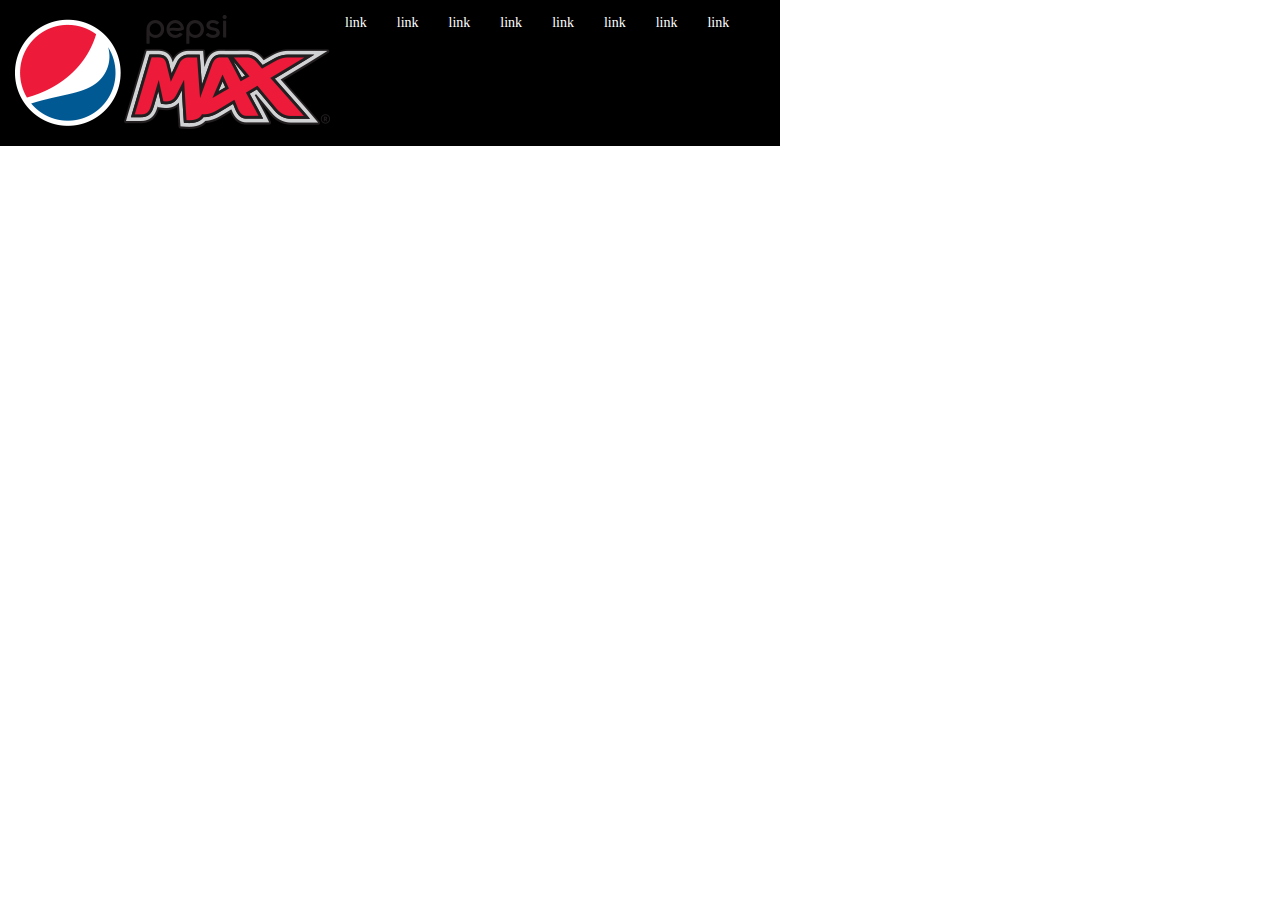
<file: lib/header/header.html>
<!DOCTYPE html>
<html lang="en">
<head>
    <meta charset="UTF-8">
    <title>Header</title>
    <link rel="stylesheet" href="/lib/style/reset.css">
    <link rel="stylesheet" href="header.css" />
</head>
<body>

<header id="header" class="header">

</header>

<script src="../../jquery/jquery-3.2.1.js"></script>
<script src="data.js"></script>
<script src="header.js"></script>
</body>
</html>
</file>
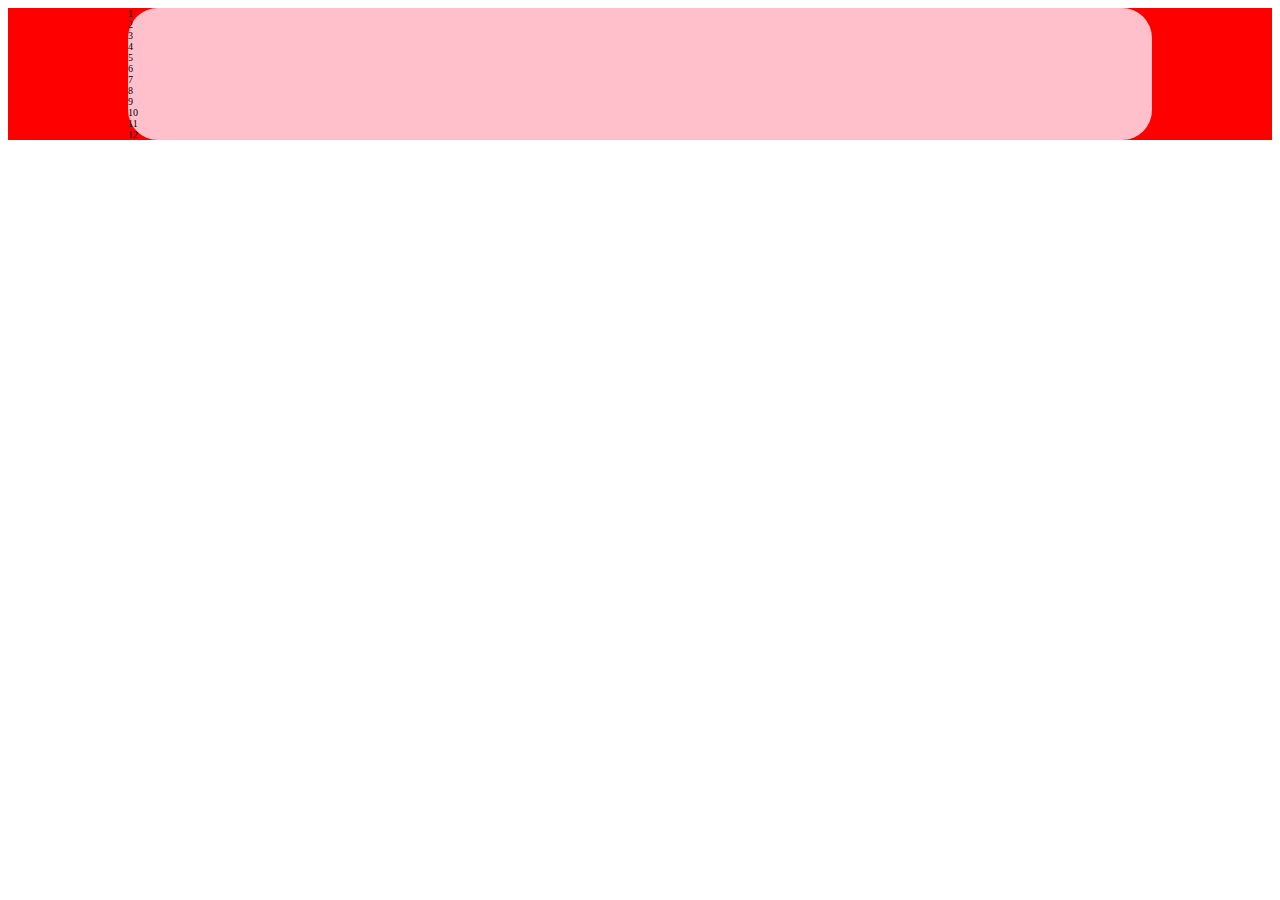
<file: lib/responsive/responsive.html>
<!DOCTYPE html>
<html lang="en">
<head>
    <meta charset="UTF-8">
    <title>Title</title>
    <link rel="stylesheet" href="responsive.css">
</head>
<body>
<div class="wrapper">
    <div class="container">
        <div class="item">1</div>
        <div class="item">2</div>
        <div class="item">3</div>
        <div class="item">4</div>
        <div class="item">5</div>
        <div class="item">6</div>
        <div class="item">7</div>
        <div class="item">8</div>
        <div class="item">9</div>
        <div class="item">10</div>
        <div class="item">11</div>
        <div class="item">12</div>
    </div>
</div>
</body>
</html>
</file>
<file: TextInputEffects/css/demo.css>
@import url(http://fonts.googleapis.com/css?family=Raleway:200,500,700,800);

@font-face {
	font-weight: normal;
	font-style: normal;
	font-family: 'codropsicons';
	src:url('../fonts/codropsicons/codropsicons.eot');
	src:url('../fonts/codropsicons/codropsicons.eot?#iefix') format('embedded-opentype'),
		url('../fonts/codropsicons/codropsicons.woff') format('woff'),
		url('../fonts/codropsicons/codropsicons.ttf') format('truetype'),
		url('../fonts/codropsicons/codropsicons.svg#codropsicons') format('svg');
}

*, *:after, *:before { -webkit-box-sizing: border-box; box-sizing: border-box; }
.clearfix:before, .clearfix:after { content: ''; display: table; }
.clearfix:after { clear: both; }

body {
	background: #f9f7f6;
	color: #404d5b;
	font-weight: 500;
	font-size: 1.05em;
	font-family: 'Raleway', Arial, sans-serif;
}

a {
	color: #2fa0ec;
	text-decoration: none;
	outline: none;
}

a:hover, a:focus {
	color: #404d5b;
}

.container {
	margin: 0 auto;
	text-align: center;
	overflow: hidden;
}

.content {
	font-size: 150%;
	padding: 3em 0;
}

.content h2 {
	margin: 0 0 2em;
	opacity: 0.1;
}

.content p {
	margin: 1em 0;
	padding: 5em 0 0 0;
	font-size: 0.65em;
}

.bgcolor-1 { background: #f0efee; }
.bgcolor-2 { background: #f9f9f9; }
.bgcolor-3 { background: #e8e8e8; }
.bgcolor-4 { background: #2f3238; color: #fff; }
.bgcolor-5 { background: #df6659; color: #521e18; }
.bgcolor-6 { background: #2fa8ec; color: #fff;}
.bgcolor-7 { background: #d0d6d6; }
.bgcolor-8 { background: #3d4444; color: #fff; }
.bgcolor-9 { background: #8781bd; color: #fff; }
.bgcolor-10 { background: #6C6C6C; }

body .nomargin-bottom {
	margin-bottom: 0;
}

/* Header */
.codrops-header {
	padding: 3em 190px 4em;
	letter-spacing: -1px;
}

.codrops-header h1 {
	font-weight: 800;
	font-size: 4em;
	line-height: 1;
	margin: 0.25em 0 0;
}

.codrops-header h1 span {
	display: block;
	font-size: 50%;
	font-weight: 400;
	padding: 0.325em 0 1em 0;
	color: #c3c8cd;
}

/* Demos nav */
.codrops-demos a {
	text-transform: uppercase;
	letter-spacing: 1px;
	font-weight: bold;
	font-size: 0.85em;
	display: inline-block;
	margin: 0 1em;
	font-family: "Avenir", "Helvetica Neue", Helvetica, Arial, sans-serif;
}

.codrops-demos a.current-demo {
	border-bottom: 2px solid;
	color: #404d5b;
}

/* Top Navigation Style */
.codrops-links {
	position: relative;
	display: inline-block;
	white-space: nowrap;
	font-size: 1.25em;
	text-align: center;
}

.codrops-links::after {
	position: absolute;
	top: 0;
	left: 50%;
	margin-left: -1px;
	width: 2px;
	height: 100%;
	background: #dbdbdb;
	content: '';
	-webkit-transform: rotate3d(0,0,1,22.5deg);
	transform: rotate3d(0,0,1,22.5deg);
}

.codrops-icon {
	display: inline-block;
	margin: 0.5em;
	padding: 0em 0;
	width: 1.5em;
	text-decoration: none;
}

.codrops-icon span {
	display: none;
}

.codrops-icon:before {
	margin: 0 5px;
	text-transform: none;
	font-weight: normal;
	font-style: normal;
	font-variant: normal;
	font-family: 'codropsicons';
	line-height: 1;
	speak: none;
	-webkit-font-smoothing: antialiased;
}

.codrops-icon--drop:before {
	content: "\e001";
}

.codrops-icon--prev:before {
	content: "\e004";
}

/* Related demos */
.content--related {
	text-align: center;
	color: #D8DADB;
	font-weight: bold;
}

.media-item {
	display: inline-block;
	padding: 1em;
	vertical-align: top;
	-webkit-transition: color 0.3s;
	transition: color 0.3s;
}

.media-item__img {
	opacity: 0.8;
	-webkit-transition: opacity 0.3s;
	transition: opacity 0.3s;
}

.media-item:hover .media-item__img,
.media-item:focus .media-item__img {
	opacity: 1;
}

.media-item__title {
	font-size: 0.75em;
	margin: 0;
	padding: 0.5em;
}

@media screen and (max-width: 50em) {
	.codrops-header {
		padding: 3em 10% 4em;
	}
}

@media screen and (max-width: 40em) {
	.codrops-header h1 {
		font-size: 2.8em;
	}
}
</file>
<file: TextInputEffects/css/set1.css>
.input {
	position: relative;
	z-index: 1;
	display: inline-block;
	margin: 1em;
	max-width: 350px;
	width: calc(100% - 2em);
	vertical-align: top;
}

.input__field {
	position: relative;
	display: block;
	float: right;
	padding: 0.8em;
	width: 60%;
	border: none;
	border-radius: 0;
	background: #f0f0f0;
	color: #aaa;
	font-weight: bold;
	font-family: "Helvetica Neue", Helvetica, Arial, sans-serif;
	-webkit-appearance: none; /* for box shadows to show on iOS */
}

.input__field:focus {
	outline: none;
}

.input__label {
	display: inline-block;
	float: right;
	padding: 0 1em;
	width: 40%;
	color: #6a7989;
	font-weight: bold;
	font-size: 70.25%;
	-webkit-font-smoothing: antialiased;
    -moz-osx-font-smoothing: grayscale;
	-webkit-touch-callout: none;
	-webkit-user-select: none;
	-khtml-user-select: none;
	-moz-user-select: none;
	-ms-user-select: none;
	user-select: none;
}

.input__label-content {
	position: relative;
	display: block;
	padding: 1.6em 0;
	width: 100%;
}

.graphic {
	position: absolute;
	top: 0;
	left: 0;
	fill: none;
}

.icon {
	color: #ddd;
	font-size: 150%;
}

/* Individual styles */

/* Haruki */

.input--haruki {
	margin: 4em 1em 1em;
}

.input__field--haruki {
	padding: 0.4em 0.25em;
	width: 100%;
	background: transparent;
	color: #AFB5BB;
	font-size: 1.55em;
}

.input__label--haruki {
	position: absolute;
	width: 100%;
	text-align: left;
	pointer-events: none;
}

.input__label-content--haruki {
	-webkit-transition: -webkit-transform 0.3s;
	transition: transform 0.3s;
}

.input__label--haruki::before,
.input__label--haruki::after {
	content: '';
	position: absolute;
	left: 0;
	z-index: -1;
	width: 100%;
	height: 4px;
	background: #6a7989;
	-webkit-transition: -webkit-transform 0.3s;
	transition: transform 0.3s;
}

.input__label--haruki::before {
	top: 0;
}

.input__label--haruki::after {
	bottom: 0;
}

.input__field--haruki:focus + .input__label--haruki .input__label-content--haruki,
.input--filled .input__label-content--haruki {
	-webkit-transform: translate3d(0, -90%, 0);
	transform: translate3d(0, -90%, 0);
}

.input__field--haruki:focus + .input__label--haruki::before,
.input--filled .input__label--haruki::before {
	-webkit-transform: translate3d(0, -0.5em, 0);
	transform: translate3d(0, -0.5em, 0);
}

.input__field--haruki:focus + .input__label--haruki::after,
.input--filled .input__label--haruki::after {
	-webkit-transform: translate3d(0, 0.5em, 0);
	transform: translate3d(0, 0.5em, 0);
}

/* Hoshi */
.input--hoshi {
	overflow: hidden;
}

.input__field--hoshi {
	margin-top: 1em;
	padding: 0.85em 0.15em;
	width: 100%;
	background: transparent;
	color: #595F6E;
}

.input__label--hoshi {
	position: absolute;
	bottom: 0;
	left: 0;
	padding: 0 0.25em;
	width: 100%;
	height: calc(100% - 1em);
	text-align: left;
	pointer-events: none;
}

.input__label-content--hoshi {
	position: absolute;
}

.input__label--hoshi::before,
.input__label--hoshi::after {
	content: '';
	position: absolute;
	top: 0;
	left: 0;
	width: 100%;
	height: calc(100% - 10px);
	border-bottom: 1px solid #B9C1CA;
}

.input__label--hoshi::after {
	margin-top: 2px;
	border-bottom: 4px solid red;
	-webkit-transform: translate3d(-100%, 0, 0);
	transform: translate3d(-100%, 0, 0);
	-webkit-transition: -webkit-transform 0.3s;
	transition: transform 0.3s;
}

.input__label--hoshi-color-1::after {
	border-color: hsl(200, 100%, 50%);
}

.input__label--hoshi-color-2::after {
	border-color: hsl(160, 100%, 50%);
}

.input__label--hoshi-color-3::after {
	border-color: hsl(20, 100%, 50%);
}

.input__field--hoshi:focus + .input__label--hoshi::after,
.input--filled .input__label--hoshi::after {
	-webkit-transform: translate3d(0, 0, 0);
	transform: translate3d(0, 0, 0);
}

.input__field--hoshi:focus + .input__label--hoshi .input__label-content--hoshi,
.input--filled .input__label-content--hoshi {
	-webkit-animation: anim-1 0.3s forwards;
	animation: anim-1 0.3s forwards;
}

@-webkit-keyframes anim-1 {
	50% {
		opacity: 0;
		-webkit-transform: translate3d(1em, 0, 0);
		transform: translate3d(1em, 0, 0);
	}
	51% {
		opacity: 0;
		-webkit-transform: translate3d(-1em, -40%, 0);
		transform: translate3d(-1em, -40%, 0);
	}
	100% {
		opacity: 1;
		-webkit-transform: translate3d(0, -40%, 0);
		transform: translate3d(0, -40%, 0);
	}
}

@keyframes anim-1 {
	50% {
		opacity: 0;
		-webkit-transform: translate3d(1em, 0, 0);
		transform: translate3d(1em, 0, 0);
	}
	51% {
		opacity: 0;
		-webkit-transform: translate3d(-1em, -40%, 0);
		transform: translate3d(-1em, -40%, 0);
	}
	100% {
		opacity: 1;
		-webkit-transform: translate3d(0, -40%, 0);
		transform: translate3d(0, -40%, 0);
	}
}

/* Kuro */
.input--kuro {
	max-width: 320px;
	margin-bottom: 3em;
}

.input__field--kuro {
	width: 100%;
	background: transparent;
	color: #9196A1;
	opacity: 0;
	text-align: center;
	-webkit-transition: opacity 0.3s;
	transition: opacity 0.3s;
}

.input__label--kuro {
	position: absolute;
	left: 0;
	width: 100%;
	color: #df6589;
	pointer-events: none;
}

.input__label--kuro::before,
.input__label--kuro::after {
	content: '';
	position: absolute;
	top: 0;
	left: 0;
	width: 50%;
	height: 100%;
	border: 4px solid #747981;
	-webkit-transition: -webkit-transform 0.3s;
	transition: transform 0.3s;
}

.input__label--kuro::before {
	border-right: none;
}

.input__label--kuro::after {
	left: 50%;
	border-left: none;
}

.input__field--kuro:focus,
.input--filled .input__field--kuro {
	opacity: 1;
	-webkit-transition-delay: 0.3s;
	transition-delay: 0.3s;
}

.input__field--kuro:focus + .input__label--kuro::before,
.input--filled .input__label--kuro::before {
	-webkit-transform: translate3d(-10%, 0, 0);
	transform: translate3d(-10%, 0, 0);
}

.input__field--kuro:focus + .input__label--kuro::after,
.input--filled .input__label--kuro::after {
	-webkit-transform: translate3d(10%, 0, 0);
	transform: translate3d(10%, 0, 0);
}

.input__field--kuro:focus + .input__label--kuro .input__label-content--kuro,
.input--filled .input__label-content--kuro {
	-webkit-animation: anim-2 0.3s forwards;
	animation: anim-2 0.3s forwards;
}

@-webkit-keyframes anim-2 {
	50% {
		opacity: 0;
		-webkit-transform: scale3d(0.3, 0.3, 1);
		transform: scale3d(0.3, 0.3, 1);
	}
	51% {
		opacity: 0;
		-webkit-transform: translate3d(0, 3.7em, 0) scale3d(0.3, 0.3, 1);
		transform: translate3d(0, 3.7em, 0) scale3d(0.3, 0.3, 1);
	}
	100% {
		opacity: 1;
		-webkit-transform: translate3d(0, 3.7em, 0);
		transform: translate3d(0, 3.7em, 0);
	}
}

@keyframes anim-2 {
	50% {
		opacity: 0;
		-webkit-transform: scale3d(0.3, 0.3, 1);
		transform: scale3d(0.3, 0.3, 1);
	}
	51% {
		opacity: 0;
		-webkit-transform: translate3d(0, 3.7em, 0) scale3d(0.3, 0.3, 1);
		transform: translate3d(0, 3.7em, 0) scale3d(0.3, 0.3, 1);
	}
	100% {
		opacity: 1;
		-webkit-transform: translate3d(0, 3.7em, 0);
		transform: translate3d(0, 3.7em, 0);
	}
}

/* Jiro */
.input--jiro {
	margin-top: 2em;
}

.input__field--jiro {
	padding: 0.85em 0.5em;
	width: 100%;
	background: transparent;
	color: #DDE2E2;
	opacity: 0;
	-webkit-transition: opacity 0.3s;
	transition: opacity 0.3s;
}

.input__label--jiro {
	position: absolute;
	left: 0;
	padding: 0 0.85em;
	width: 100%;
	height: 100%;
	text-align: left;
	pointer-events: none;
}

.input__label-content--jiro {
	-webkit-transition: -webkit-transform 0.3s 0.3s;
	transition: transform 0.3s 0.3s;
}

.input__label--jiro::before,
.input__label--jiro::after {
	content: '';
	position: absolute;
	top: 0;
	left: 0;
	width: 100%;
	height: 100%;
	-webkit-transition: -webkit-transform 0.3s;
	transition: transform 0.3s;
}

.input__label--jiro::before {
	border-top: 2px solid #6a7989;
	-webkit-transform: translate3d(0, 100%, 0) translate3d(0, -2px, 0);
	transform: translate3d(0, 100%, 0) translate3d(0, -2px, 0);
	-webkit-transition-delay: 0.3s;
	transition-delay: 0.3s;
}

.input__label--jiro::after {
	z-index: -1;
	background: #6a7989;
	-webkit-transform: scale3d(1, 0, 1);
	transform: scale3d(1, 0, 1);
	-webkit-transform-origin: 50% 0%;
	transform-origin: 50% 0%;
}

.input__field--jiro:focus,
.input--filled .input__field--jiro {
	opacity: 1;
	-webkit-transition-delay: 0.3s;
	transition-delay: 0.3s;
}

.input__field--jiro:focus + .input__label--jiro .input__label-content--jiro,
.input--filled .input__label-content--jiro {
	-webkit-transform: translate3d(0, -80%, 0);
	transform: translate3d(0, -80%, 0);
	-webkit-transition-timing-function: cubic-bezier(0.2, 1, 0.3, 1);
	transition-timing-function: cubic-bezier(0.2, 1, 0.3, 1);
}

.input__field--jiro:focus + .input__label--jiro::before,
.input--filled .input__label--jiro::before {
	-webkit-transition-delay: 0s;
	transition-delay: 0s;
}

.input__field--jiro:focus + .input__label--jiro::before,
.input--filled .input__label--jiro::before {
	-webkit-transform: translate3d(0, 0, 0);
	transform: translate3d(0, 0, 0);
}

.input__field--jiro:focus + .input__label--jiro::after,
.input--filled .input__label--jiro::after {
	-webkit-transform: scale3d(1, 1, 1);
	transform: scale3d(1, 1, 1);
	-webkit-transition-delay: 0.3s;
	transition-delay: 0.3s;
	-webkit-transition-timing-function: cubic-bezier(0.2, 1, 0.3, 1);
	transition-timing-function: cubic-bezier(0.2, 1, 0.3, 1);
}

/* Minoru */
.input__field--minoru {
	width: 100%;
	background: #fff;
	box-shadow: 0px 0px 0px 2px transparent;
	color: #eca29b;
	-webkit-transition: box-shadow 0.3s;
	transition: box-shadow 0.3s;
}

.input__label--minoru {
	padding: 0;
	width: 100%;
	text-align: left;
}

.input__label--minoru::after {
	content: '';
  	position: absolute;
  	top: 0;
  	z-index: -1;
  	width: 100%;
  	height: 4em;
	box-shadow: 0px 0px 0px 0px;
	color: rgba(199,152,157, 0.6);
}

.input__field--minoru:focus {
	box-shadow: 0px 0px 0px 2px #eca29b;
}

.input__field--minoru:focus + .input__label--minoru {
	pointer-events: none;
}

.input__field--minoru:focus + .input__label--minoru::after {
	-webkit-animation: anim-shadow 0.3s forwards;
	animation: anim-shadow 0.3s forwards;
}

@-webkit-keyframes anim-shadow {
	to {
		box-shadow: 0px 0px 100px 50px;
    	opacity: 0;
	}
}

@keyframes anim-shadow {
	to {
		box-shadow: 0px 0px 100px 50px;
    	opacity: 0;
	}
}

.input__label-content--minoru {
	padding: 0.75em 0.15em;
}

/* Yoko */
.input__field--yoko {
	z-index: 10;
	width: 100%;
	background: transparent;
	color: #f5f5f5;
	opacity: 0;
	-webkit-transition: opacity 0.3s;
	transition: opacity 0.3s;
}

.input__label--yoko {
	position: relative;
	width: 100%;
	color: #b04b40;
	text-align: left;
}

.input__label--yoko::before {
	content: '';
	position: absolute;
	bottom: 100%;
	left: 0;
	width: 100%;
	height: 4em;
	background: #c5564a;
	-webkit-transform: perspective(1000px) rotate3d(1, 0, 0, 90deg);
	transform: perspective(1000px) rotate3d(1, 0, 0, 90deg);
	-webkit-transform-origin: 50% 100%;
	transform-origin: 50% 100%;
	-webkit-transition: -webkit-transform 0.3s;
	transition: transform 0.3s;
}

.input__label--yoko::after {
	content: '';
	position: absolute;
	top: 0;
	left: 0;
	width: 100%;
	height: 0.25em;
	background: #ad473c;
	-webkit-transform-origin: 50% 0%;
	transform-origin: 50% 0%;
	-webkit-transition: -webkit-transform 0.3s;
	transition: transform 0.3s;
}

.input__label-content--yoko {
	padding: 0.75em 0;
}

.input__field--yoko:focus,
.input--filled .input__field--yoko {
	opacity: 1;
	-webkit-transition-delay: 0.3s;
	transition-delay: 0.3s;
}

.input__field--yoko:focus + .input__label--yoko::before,
.input--filled .input__label--yoko::before {
	-webkit-transform: perspective(1000px) rotate3d(1, 0, 0, 0deg);
	transform: perspective(1000px) rotate3d(1, 0, 0, 0deg);
}

.input__field--yoko:focus + .input__label--yoko,
.input--filled .input__label--yoko {
	pointer-events: none;
}

.input__field--yoko:focus + .input__label--yoko::after,
.input--filled .input__label--yoko::after {
	-webkit-transform: perspective(1000px) rotate3d(1, 0, 0, -90deg);
	transform: perspective(1000px) rotate3d(1, 0, 0, -90deg);
}

/* Kyo */
.input--kyo {
	z-index: auto;
}

.input__field--kyo {
	padding: 0.85em 1.5em;
	width: 100%;
	border-radius: 2em;
	background: #fff;
	color: #535d92;
}

.input__label--kyo {
	z-index: 0;
	padding: 0 0 0 2em;
	width: 100%;
	text-align: left;
}

.input__label--kyo::after {
	content: '';
	position: fixed;
	top: 0;
	left: 0;
	z-index: 1000;
	width: 100%;
	height: 100%;
	background: rgba(11, 43, 205, 0.6);
	opacity: 0;
	-webkit-transition: opacity 0.3s;
	transition: opacity 0.3s;
	pointer-events: none;
}

.input__label-content--kyo {
	padding: 0.5em 0;
}

.input__field--kyo:focus,
.input__field--kyo:focus +  .input__label--kyo .input__label-content--kyo {
	z-index: 10000;
}

.input__field--kyo:focus + .input__label--kyo {
	color: #fff;
}

.input__field--kyo:focus + .input__label--kyo::after {
	opacity: 1;
}

/* Akira */
.input--akira {
	margin-top: 2em;
}

.input__field--akira {
	position: absolute;
	top: 0;
	left: 0;
	z-index: 10;
	display: block;
	padding: 0 1em;
	width: 100%;
	height: 100%;
	background: transparent;
	text-align: center;
}

.input__label--akira {
	padding: 0;
	width: 100%;
	background: #696a6e;
	color: #cc6055;
	cursor: text;
}

.input__label--akira::before {
	content: '';
	position: absolute;
	top: 0;
	left: 0;
	width: 100%;
	height: 100%;
	background: #2f3238;
	-webkit-transform: scale3d(0.97, 0.85, 1);
	transform: scale3d(0.97, 0.85, 1);
	-webkit-transition: -webkit-transform 0.3s;
	transition: transform 0.3s;
}

.input__label-content--akira {
	-webkit-transition: -webkit-transform 0.3s;
	transition: transform 0.3s;
}

.input__field--akira:focus + .input__label--akira::before,
.input--filled .input__label--akira::before {
	-webkit-transform: scale3d(0.99, 0.95, 1);
	transform: scale3d(0.99, 0.95, 1);
}

.input__field--akira:focus + .input__label--akira,
.input--filled .input__label--akira {
	cursor: default;
	pointer-events: none;
}

.input__field--akira:focus + .input__label--akira .input__label-content--akira,
.input--filled .input__label-content--akira {
	-webkit-transform: translate3d(0, -3.5em, 0);
	transform: translate3d(0, -3.5em, 0);
}

/* Ichiro */
.input--ichiro {
	margin-top: 2em;
}

.input__field--ichiro {
	position: absolute;
	top: 4px;
	left: 4px;
	z-index: 100;
	display: block;
	padding: 0 0.55em;
	width: calc(100% - 8px);
	height: calc(100% - 8px);
	background: #f0f0f0;
	color: #7F8994;
	opacity: 0;
	-webkit-transform: scale3d(1, 0, 1);
	transform: scale3d(1, 0, 1);
	-webkit-transform-origin: 50% 100%;
	transform-origin: 50% 100%;
	-webkit-transition: opacity 0.3s, -webkit-transform 0.3s;
	transition: opacity 0.3s, transform 0.3s;
}

.input__label--ichiro {
	width: 100%;
	text-align: left;
	cursor: text;
}

.input__label--ichiro::before {
	content: '';
	position: absolute;
	top: 0;
	left: 0;
	width: 100%;
	height: 100%;
	background: #fff;
	-webkit-transform-origin: 50% 100%;
	transform-origin: 50% 100%;
	-webkit-transition: -webkit-transform 0.3s;
	transition: transform 0.3s;
}

.input__label-content--ichiro {
	-webkit-transform-origin: 0% 50%;
	transform-origin: 0% 50%;
	-webkit-transition: -webkit-transform 0.3s;
	transition: transform 0.3s;
}

.input__field--ichiro:focus,
.input--filled .input__field--ichiro {
	opacity: 1;
	-webkit-transform: scale3d(1, 1, 1);
	transform: scale3d(1, 1, 1);
}

.input__field--ichiro:focus + .input__label--ichiro,
.input--filled .input__label--ichiro {
	cursor: default;
	pointer-events: none;
}

.input__field--ichiro:focus + .input__label--ichiro::before,
.input--filled .input__label--ichiro::before {
	-webkit-transform: scale3d(1, 1.5, 1);
	transform: scale3d(1, 1.5, 1);
}

.input__field--ichiro:focus + .input__label--ichiro .input__label-content--ichiro,
.input--filled .input__label-content--ichiro {
	-webkit-transform: translate3d(0, -3.15em, 0) scale3d(0.8, 0.8, 1);
	transform: translate3d(0, -3.15em, 0) scale3d(0.8, 0.8, 1) translateZ(1px);
}

/* Juro */
.input--juro {
	overflow: hidden;
}

.input__field--juro {
	position: absolute;
	z-index: 100;
	padding: 2.15em 0.75em 0;
	width: 100%;
	background: transparent;
	color: #1784cd;
	font-size: 0.85em;
}

.input__label--juro {
	padding: 0;
	width: 100%;
	height: 100%;
	background: #fff;
	text-align: left;
}

.input__label-content--juro {
	padding: 2em 1em;
	-webkit-transform-origin: 0% 50%;
	transform-origin: 0% 50%;
	-webkit-transition: -webkit-transform 0.3s, color 0.3s;
	transition: transform 0.3s, color 0.3s;

	text-rendering: geometricPrecision;
}

.input__label--juro::before {
	content: '';
	position: absolute;
	top: 0;
	left: 0;
	width: 100%;
	height: 100%;
	border: 0px solid transparent;
	-webkit-transition: border-width 0.3s, border-color 0.3s;
	transition: border-width 0.3s, border-color 0.3s;
}

.input__field--juro:focus + .input__label--juro::before,
.input--filled .input__label--juro::before {
	border-width: 8px;
	border-color: #1784cd;
	border-top-width: 2em;
}

.input__field--juro:focus + .input__label--juro .input__label-content--juro,
.input--filled .input__label--juro .input__label-content--juro {
	color: #fff;
	-webkit-transform: translate3d(0, -1.5em, 0) scale3d(0.75, 0.75, 1);
	transform: translate3d(0, -1.5em, 0) scale3d(0.75, 0.75, 1) translateZ(1px);
}

/* Hideo */
.input--hideo {
	overflow: hidden;
	background: #fff;
}

.input__field--hideo {
	padding: 0.85em 0.85em 0.85em 3em;
	width: 100%;
	background: transparent;
	-webkit-transform: translate3d(1em, 0, 0);
	transform: translate3d(1em, 0, 0);
	-webkit-transition: -webkit-transform 0.3s;
	transition: transform 0.3s;
}

.input__label--hideo {
	position: absolute;
	padding: 1.25em 0 0;
	width: 4em;
	height: 100%;
}

.input__label--hideo::before {
	content: '';
	position: absolute;
	top: 0;
	left: 0;
	z-index: -1;
	width: 4em;
	height: 100%;
	background: #899dda;
	-webkit-transform-origin: 0% 50%;
	transform-origin: 0% 50%;
	-webkit-transition: -webkit-transform 0.3s;
	transition: transform 0.3s;
}

.icon--hideo {
	color: #fff;
	-webkit-transform: scale3d(1, 1, 1); /* Needed for Chrome bug */
	transform: scale3d(1, 1, 1);
	-webkit-transform-origin: 0% 50%;
	transform-origin: 0% 50%;
	-webkit-transition: -webkit-transform 0.3s;
	transition: transform 0.3s;
}

.input__label-content--hideo {
	position: absolute;
	top: 100%;
}

.input__field--hideo:focus {
	-webkit-transform: translate3d(0, 0, 0);
	transform: translate3d(0, 0, 0);
}

.input__field--hideo:focus + .input__label--hideo::before {
	-webkit-transform: scale3d(0.8, 1, 1);
	transform: scale3d(0.8, 1, 1);
}

.input__field--hideo:focus + .input__label--hideo .icon--hideo {
	-webkit-transform: scale3d(0.6, 0.6, 1);
	transform: scale3d(0.6, 0.6, 1);
}

/* Madoka */
.input--madoka {
	margin: 1.1em;
}

.input__field--madoka {
	width: 100%;
	background: transparent;
	color: #7A7593;
}

.input__label--madoka {
	position: absolute;
	width: 100%;
	height: 100%;
	color: #7A7593;
	text-align: left;
	cursor: text;
}

.input__label-content--madoka {
	-webkit-transform-origin: 0% 50%;
	transform-origin: 0% 50%;
	-webkit-transition: -webkit-transform 0.3s;
	transition: transform 0.3s;
}

.graphic--madoka {
	-webkit-transform: scale3d(1, -1, 1);
	transform: scale3d(1, -1, 1);
	-webkit-transition: stroke-dashoffset 0.3s;
	transition: stroke-dashoffset 0.3s;
	pointer-events: none;

	stroke: #7A7593;
	stroke-width: 4px;
	stroke-dasharray: 962;
	stroke-dashoffset: 558;
}

.input__field--madoka:focus + .input__label--madoka,
.input--filled .input__label--madoka {
	cursor: default;
	pointer-events: none;
}

.input__field--madoka:focus + .input__label--madoka .graphic--madoka,
.input--filled .graphic--madoka {
	stroke-dashoffset: 0;
}

.input__field--madoka:focus + .input__label--madoka .input__label-content--madoka,
.input--filled .input__label-content--madoka {
	-webkit-transform: scale3d(0.81, 0.81, 1) translate3d(0, 4em, 0);
	transform: scale3d(0.81, 0.81, 1) translate3d(0, 4em, 0);
}

/* Kaede */
.input--kaede {
	display: block;
	overflow: hidden;
	margin: 1em auto 2em;
	background: #EFEEEE;
}

.input__field--kaede {
	position: absolute;
	top: 0;
	right: 100%;
	width: 60%;
	height: 100%;
	background: #fff;
	color: #9DABBA;
	-webkit-transition: -webkit-transform 0.5s;
	transition: transform 0.5s;
	-webkit-transition-timing-function: cubic-bezier(0.2, 1, 0.3, 1);
	transition-timing-function: cubic-bezier(0.2, 1, 0.3, 1);
}

.input__label--kaede {
	z-index: 10;
	display: block;
	width: 100%;
	height: 100%;
	text-align: left;
	cursor: text;
	-webkit-transform-origin: 0% 50%;
	transform-origin: 0% 50%;
	-webkit-transition: -webkit-transform 0.5s;
	transition: transform 0.5s;
	-webkit-transition-timing-function: cubic-bezier(0.2, 1, 0.3, 1);
	transition-timing-function: cubic-bezier(0.2, 1, 0.3, 1);
}

.input__label-content--kaede {
	padding: 1.5em 0;
}

.input__field--kaede:focus,
.input--filled .input__field--kaede {
	-webkit-transform: translate3d(100%, 0, 0);
	transform: translate3d(100%, 0, 0);
	-webkit-transition-delay: 0.06s;
	transition-delay: 0.06s;
}

.input__field--kaede:focus + .input__label--kaede,
.input--filled .input__label--kaede  {
	-webkit-transform: translate3d(60%, 0, 0);
	transform: translate3d(60%, 0, 0);
	pointer-events: none;
}

@media screen and (max-width: 34em) {
	.input__field--kaede:focus + .input__label--kaede,
	.input--filled .input__label--kaede  {
		-webkit-transform: translate3d(65%, 0, 0) scale3d(0.65, 0.65, 1);
		transform: translate3d(65%, 0, 0) scale3d(0.65, 0.65, 1);
		pointer-events: none;
	}
}

/* Isao */
.input__field--isao {
	z-index: 10;
	padding: 0.75em 0.1em 0.25em;
	width: 100%;
	background: transparent;
	color: #afb3b8;
}

.input__label--isao {
	position: relative;
	overflow: hidden;
	padding: 0;
	width: 100%;
	color: #dadada;
	text-align: left;
}

.input__label--isao::before {
	content: '';
	position: absolute;
	top: 0;
	width: 100%;
	height: 7px;
	background: #dadada;
	-webkit-transform: scale3d(1, 0.4, 1);
	transform: scale3d(1, 0.4, 1);
	-webkit-transform-origin: 50% 100%;
	transform-origin: 50% 100%;
	-webkit-transition: -webkit-transform 0.3s, background-color 0.3s;
	transition: transform 0.3s, background-color 0.3s;
	-webkit-transition-timing-function: cubic-bezier(0.2, 1, 0.3, 1);
	transition-timing-function: cubic-bezier(0.2, 1, 0.3, 1);
}

.input__label--isao::after {
	content: attr(data-content);
	position: absolute;
	top: 0;
	left: 0;
	padding: 0.75em 0.15em;
	color: #da7071;
	opacity: 0;
	-webkit-transform: translate3d(0, 50%, 0);
	transform: translate3d(0, 50%, 0);
	-webkit-transition: opacity 0.3s, -webkit-transform 0.3s;
	transition: opacity 0.3s, transform 0.3s;
	-webkit-transition-timing-function: cubic-bezier(0.2, 1, 0.3, 1);
	transition-timing-function: cubic-bezier(0.2, 1, 0.3, 1);
	pointer-events: none;
}

.input__field--isao:focus + .input__label--isao::before {
	background-color: #da7071;
	-webkit-transform: scale3d(1, 1, 1);
	transform: scale3d(1, 1, 1);
}

.input__field--isao:focus + .input__label--isao {
	pointer-events: none;
}

.input__field--isao:focus + .input__label--isao::after {
	opacity: 1;
	-webkit-transform: translate3d(0, 0, 0);
	transform: translate3d(0, 0, 0);
}

.input__label-content--isao {
	padding: 0.75em 0.15em;
	-webkit-transition: opacity 0.3s, -webkit-transform 0.3s;
	transition: opacity 0.3s, transform 0.3s;
	-webkit-transition-timing-function: cubic-bezier(0.2, 1, 0.3, 1);
	transition-timing-function: cubic-bezier(0.2, 1, 0.3, 1);
}

.input__field--isao:focus + .input__label--isao .input__label-content--isao {
	opacity: 0;
	-webkit-transform: translate3d(0, -50%, 0);
	transform: translate3d(0, -50%, 0);
}
</file>
<file: TextInputEffects/css/set2.css>
.input {
	position: relative;
	z-index: 1;
	display: inline-block;
	margin: 1em;
	max-width: 350px;
	width: calc(100% - 2em);
	vertical-align: top;
}

.input__field {
	position: relative;
	display: block;
	float: right;
	padding: 0.8em;
	width: 60%;
	border: none;
	border-radius: 0;
	background: #f0f0f0;
	color: #aaa;
	font-weight: 400;
	font-family: "Avenir Next", "Helvetica Neue", Helvetica, Arial, sans-serif;
	-webkit-appearance: none; /* for box shadows to show on iOS */
}

.input__field:focus {
	outline: none;
}

.input__label {
	display: inline-block;
	float: right;
	padding: 0 1em;
	width: 40%;
	color: #696969;
	font-weight: bold;
	font-size: 70.25%;
	-webkit-font-smoothing: antialiased;
    -moz-osx-font-smoothing: grayscale;
	-webkit-touch-callout: none;
	-webkit-user-select: none;
	-khtml-user-select: none;
	-moz-user-select: none;
	-ms-user-select: none;
	user-select: none;
}

.input__label-content {
	position: relative;
	display: block;
	padding: 1.6em 0;
	width: 100%;
}

.graphic {
	position: absolute;
	top: 0;
	left: 0;
	fill: none;
}

.icon {
	color: #ddd;
	font-size: 150%;
}

/* Individual styles */

/* Manami */
.input--manami {
	overflow: hidden;
}

.input__field--manami {
	width: 100%;
	background: transparent;
	padding: 0.5em;
	margin-bottom: 2em;
	color: #f9f7f6;
	z-index: 100;
	opacity: 0;
}

.input__label--manami {
	width: 100%;
	position: absolute;
	text-align: left;
	padding: 0.5em 0;
	pointer-events: none;
	font-size: 1em;
}

.input__label--manami::before,
.input__label--manami::after {
	content: '';
	position: absolute;
	width: 100%;
	left: 0;
}

.input__label--manami::before {
	height: 100%;
	background: #A8A8A8;
	top: 0;
	-webkit-transform: translate3d(0, -100%, 0);
	transform: translate3d(0, -100%, 0);
	-webkit-transition: -webkit-transform 0.2s;
	transition: transform 0.2s;
}

.input__label--manami::after {
	height: 2px;
	background: #A8A8A8;
	top: 100%;
	-webkit-transition: opacity 0.2s;
	transition: opacity 0.2s;
}

.input__label-content--manami {
	padding: 0;
	-webkit-transform-origin: 0 0;
	transform-origin: 0 0;
	-webkit-transition: -webkit-transform 0.2s, color 0.2s;
	transition: transform 0.2s, color 0.2s;
}

.input__field--manami:focus,
.input--filled .input__field--manami {
	opacity: 1;
	-webkit-transition: opacity 0s 0.2s;
	transition: opacity 0s 0.2s;
}

.input__label--manami::before,
.input__label--manami::after,
.input__label-content--manami,
.input__field--manami:focus,
.input--filled .input__field--manami {
	-webkit-transition-timing-function: cubic-bezier(0, 0.25, 0.5, 1);
	transition-timing-function: cubic-bezier(0, 0.25, 0.5, 1);
}

.input__field--manami:focus + .input__label--manami::before,
.input--filled .input__label--manami::before {
	-webkit-transform: translate3d(0, 0, 0);
	transform: translate3d(0, 0, 0);
}

.input__field--manami:focus + .input__label--manami::after,
.input--filled .input__label--manami::after {
	opacity: 0;
}

.input__field--manami:focus + .input__label--manami .input__label-content--manami,
.input--filled .input__label--manami .input__label-content--manami {
	color: #cbc4c6;
	-webkit-transform: translate3d(0, 2.1em, 0) scale3d(0.65, 0.65, 1);
	transform: translate3d(0, 2.1em, 0) scale3d(0.65, 0.65, 1);
}

/* Nariko */
.input--nariko {
	overflow: hidden;
	padding-top: 2em;
}

.input__field--nariko {
	width: 100%;
	background: transparent;
	opacity: 0;
	padding: 0.35em;
	z-index: 100;
	color: #f18292;
}

.input__label--nariko {
	width: 100%;
	bottom: 0;
	position: absolute;
	pointer-events: none;
	text-align: left;
	color: #8E9191;
	padding: 0 0.5em;
}

.input__label--nariko::before {
	content: '';
	position: absolute;
	width: 100%;
	height: 4em;
	top: 100%;
	left: 0;
	background: #fff;
	border-top: 4px solid #9B9F9F;
	-webkit-transform: translate3d(0, -3px, 0);
	transform: translate3d(0, -3px, 0);
	-webkit-transition: -webkit-transform 0.4s;
	transition: transform 0.4s;
	-webkit-transition-timing-function: cubic-bezier(0.7, 0, 0.3, 1);
	transition-timing-function: cubic-bezier(0.7, 0, 0.3, 1);
}

.input__label-content--nariko {
	padding: 0.5em 0;
	-webkit-transform-origin: 0% 100%;
	transform-origin: 0% 100%;
	-webkit-transition: -webkit-transform 0.4s, color 0.4s;
	transition: transform 0.4s, color 0.4s;
	-webkit-transition-timing-function: cubic-bezier(0.7, 0, 0.3, 1);
	transition-timing-function: cubic-bezier(0.7, 0, 0.3, 1);
}

.input__field--nariko:focus,
.input--filled .input__field--nariko {
	cursor: text;
	opacity: 1;
	-webkit-transition: opacity 0s 0.4s;
	transition: opacity 0s 0.4s;
} 

.input__field--nariko:focus + .input__label--nariko::before,
.input--filled .input__label--nariko::before {
	-webkit-transition-delay: 0.05s;
	transition-delay: 0.05s;
	-webkit-transform: translate3d(0, -3.3em, 0);
	transform: translate3d(0, -3.3em, 0);
}

.input__field--nariko:focus + .input__label--nariko .input__label-content--nariko,
.input--filled .input__label-content--nariko {
	color: #6B6E6E;
	-webkit-transform: translate3d(0, -3.3em, 0) scale3d(0.81, 0.81, 1);
	transform: translate3d(0, -3.3em, 0) scale3d(0.81, 0.81, 1);
}

/* Nao */
.input--nao {
	overflow: hidden;
	padding-top: 1em;
}

.input__field--nao {
	padding: 0.5em 0em 0.25em;
	width: 100%;
	background: transparent;
	color: #9da8b2;
	font-size: 1.25em;
}

.input__label--nao {
	position: absolute;
	top: 0.95em;
	font-size: 0.85em;
	left: 0;
	display: block;
	width: 100%;
	text-align: left;
	padding: 0em;
	pointer-events: none;
	-webkit-transform-origin: 0 0;
	transform-origin: 0 0;
	-webkit-transition: -webkit-transform 0.2s 0.15s, color 1s;
	transition: transform 0.2s 0.15s, color 1s;
	-webkit-transition-timing-function: ease-out;
	transition-timing-function: ease-out;
}

.graphic--nao {
	stroke: #92989e;
	pointer-events: none;
	-webkit-transition: -webkit-transform 0.7s, stroke 0.7s;
	transition: transform 0.7s, stroke 0.7s;
	-webkit-transition-timing-function: cubic-bezier(0, 0.25, 0.5, 1);
	transition-timing-function: cubic-bezier(0, 0.25, 0.5, 1);
} 

.input__field--nao:focus + .input__label--nao,
.input--filled .input__label--nao {
	color: #333;
	-webkit-transform: translate3d(0, -1.25em, 0) scale3d(0.75, 0.75, 1);
	transform: translate3d(0, -1.25em, 0) scale3d(0.75, 0.75, 1);
}

.input__field--nao:focus ~ .graphic--nao,
.input--filled .graphic--nao {
	stroke: #333;
	-webkit-transform: translate3d(-66.6%, 0, 0);
	transform: translate3d(-66.6%, 0, 0);
}

/* Shoko */
.input--shoko {
	overflow: hidden;
	padding-bottom: 2.5em;
}

.input__field--shoko {
	padding: 0;
	margin-top: 1.2em;
	width: 100%;
	background: transparent;
	color: #fff;
	font-size: 1.55em;
}

.input__label--shoko {
	position: absolute;
	top: 2em;
	left: 0;
	display: block;
	width: 100%;
	text-align: left;
	padding: 0em;
	text-transform: uppercase;
	letter-spacing: 1px;
	color: #A09C9C;
	pointer-events: none;
	-webkit-transform-origin: 0 0;
	transform-origin: 0 0;
	-webkit-transition: -webkit-transform 0.2s 0.1s, color 0.3s;
	transition: transform 0.2s 0.1s, color 0.3s;
	-webkit-transition-timing-function: ease-out;
	transition-timing-function: ease-out;
}

.graphic--shoko {
	stroke: #A09C9C;
	pointer-events: none;
	stroke-width: 2px;
	top: 1.25em;
	bottom: 0px;
	height: 3.275em;
	-webkit-transition: -webkit-transform 0.7s, stroke 0.7s;
	transition: transform 0.7s, stroke 0.7s;
	-webkit-transition-timing-function: cubic-bezier(0, 0.25, 0.5, 1);
	transition-timing-function: cubic-bezier(0, 0.25, 0.5, 1);
} 

.input__field--shoko:focus + .input__label--shoko,
.input--filled .input__label--shoko {
	color: #A58282;
	-webkit-transform: translate3d(0, 3.5em, 0) scale3d(0.85, 0.85, 1);
	transform: translate3d(0, 3.5em, 0) scale3d(0.85, 0.85, 1);
}

.input__field--shoko:focus ~ .graphic--shoko,
.input--filled .graphic--shoko {
	stroke: #A58282;
	-webkit-transform: translate3d(-66.6%, 0, 0);
	transform: translate3d(-66.6%, 0, 0);
}

/* Yoshiko */
.input__field--yoshiko {
	width: 100%;
	background-color: #d0d1d0;
	border: 2px solid transparent;
	-webkit-transition: background-color 0.25s, border-color 0.25s;
	transition: background-color 0.25s, border-color 0.25s;
}

.input__label--yoshiko {
	width: 100%;
	text-align: left;
	position: absolute;
	bottom: 100%;
	pointer-events: none;
	overflow: hidden;
	padding: 0 1.25em;
	-webkit-transform: translate3d(0, 3em, 0);
	transform: translate3d(0, 3em, 0);
	-webkit-transition: -webkit-transform 0.25s;
	transition: transform 0.25s ;
	-webkit-transition-timing-function: ease-in-out;
	transition-timing-function: ease-in-out;
}

.input__label-content--yoshiko {
	color: #8B8C8B;
	padding: 0.25em 0;
	-webkit-transition: -webkit-transform 0.25s;
	transition: transform 0.25s;
	-webkit-transition-timing-function: ease-in-out;
	transition-timing-function: ease-in-out;
}

.input__label-content--yoshiko::after {
	content: attr(data-content);
	position: absolute;
	font-weight: 800;
	bottom: 100%;
	left: 0;
	height: 100%;
	width: 100%;
	color: #a3d39c;
	padding: 0.25em 0;
	text-transform: uppercase;
	letter-spacing: 1px;
	font-size: 0.85em;
}

.input__field--yoshiko:focus + .input__label--yoshiko,
.input--filled .input__label--yoshiko {
	-webkit-transform: translate3d(0, 0, 0);
	transform: translate3d(0, 0, 0);
}

.input__field--yoshiko:focus + .input__label--yoshiko .input__label-content--yoshiko,
.input--filled .input__label-content--yoshiko {
	-webkit-transform: translate3d(0, 100%, 0);
	transform: translate3d(0, 100%, 0);
}

.input__field--yoshiko:focus + .input__field--yoshiko,
.input--filled .input__field--yoshiko {
	background-color: transparent;
	border-color: #a3d39c;
}

/* Chisato */

.input--chisato {
	padding-top: 1em;
}

.input__field--chisato {
	width: 100%;
	padding: 0.8em 0.5em;
	background: transparent;
	border: 2px solid;
	color: #b5b5b5;
	-webkit-transition: border-color 0.25s;
	transition: border-color 0.25s;
}

.input__label--chisato {
	width: 100%;
	position: absolute;
	top: 0;
	text-align: left;
	overflow: hidden;
	padding: 0;
	pointer-events: none;
	-webkit-transform: translate3d(0, 3em, 0);
	transform: translate3d(0, 3em, 0);
}

.input__label-content--chisato {
	padding: 0 1em;
	font-weight: 400;
	color: #b5b5b5;
}

.input__label-content--chisato::after {
	content: attr(data-content);
	position: absolute;
	top: -200%;
	left: 0;
	color: #da6484;
	font-weight: 800;
}

.input__field--chisato:focus,
.input--filled .input__field--chisato {
	border-color: #da6484;
}

.input__field--chisato:focus + .input__label--chisato,
.input--filled .input__label--chisato {
	-webkit-animation: anim-chisato-1 0.25s forwards;
	animation: anim-chisato-1 0.25s forwards;
}

.input__field--chisato:focus + .input__label--chisato .input__label-content--chisato,
.input--filled .input__label-content--chisato {
	-webkit-animation: anim-chisato-2 0.25s forwards ease-in;
	animation: anim-chisato-2 0.25s forwards ease-in;
}

@-webkit-keyframes anim-chisato-1 {
	0%, 70% {
		-webkit-transform: translate3d(0, 3em, 0);
		transform: translate3d(0, 3em, 0);
	}
	71%, 100% {
		-webkit-transform: translate3d(0, 0, 0);
		transform: translate3d(0, 0, 0);
	}
}

@-webkit-keyframes anim-chisato-2 {
	0% {
		-webkit-transform: translate3d(0, 0, 0);
		transform: translate3d(0, 0, 0);
	}
	70%, 71% {
		-webkit-transform: translate3d(0, 125%, 0);
		transform: translate3d(0, 125%, 0);
		opacity: 0;
		-webkit-animation-timing-function: ease-out;
	}
	100% {
		color: transparent;
		-webkit-transform: translate3d(0, 200%, 0);
		transform: translate3d(0, 200%, 0);
	}
}

@keyframes anim-chisato-1 {
	0%, 70% {
		-webkit-transform: translate3d(0, 3em, 0);
		transform: translate3d(0, 3em, 0);
	}
	71%, 100% {
		-webkit-transform: translate3d(0, 0, 0);
		transform: translate3d(0, 0, 0);
	}
}

@keyframes anim-chisato-2 {
	0% {
		-webkit-transform: translate3d(0, 0, 0);
		transform: translate3d(0, 0, 0);
	}
	70%, 71% {
		-webkit-transform: translate3d(0, 125%, 0);
		transform: translate3d(0, 125%, 0);
		opacity: 0;
		-webkit-animation-timing-function: ease-out;
	}
	100% {
		color: transparent;
		-webkit-transform: translate3d(0, 200%, 0);
		transform: translate3d(0, 200%, 0);
	}
}

/* Kozakura */
.input--kozakura {
	overflow: hidden;
	padding-bottom: 1em;
}

.input__field--kozakura {
	padding: 0.25em 0.5em;
	margin-top: 1.25em;
	width: 100%;
	background: transparent;
	color: #2F3238;
	font-size: 1.55em;
	opacity: 0;
}

.input__label--kozakura {
	width: 100%;
	text-align: left;
	position: absolute;
	top: 1em;
	pointer-events: none;
	overflow: hidden;
	padding: 0 0.25em;
	-webkit-transform: translate3d(1em, 2.75em, 0);
	transform: translate3d(1em, 2.75em, 0);
	-webkit-transition: -webkit-transform 0.3s;
	transition: transform 0.3s;
}

.input__label-content--kozakura {
	color: #A4A5A6;
	padding: 0.4em 0 0.25em;
	-webkit-transition: -webkit-transform 0.3s;
	transition: transform 0.3s;
}

.input__label-content--kozakura::after {
	content: attr(data-content);
	position: absolute;
	font-weight: 800;
	top: 100%;
	left: 0;
	height: 100%;
	width: 100%;
	color: #fff;
	padding: 0.25em 0;
	text-transform: uppercase;
	letter-spacing: 1px;
	font-size: 0.85em;
}

.graphic--kozakura {
	fill: #494E57;
	pointer-events: none;
	top: 1em;
	bottom: 0px;
	height: 4.5em;
	z-index: -1;
	-webkit-transition: -webkit-transform 0.7s, fill 0.7s;
	transition: transform 0.7s, fill 0.7s;
	-webkit-transition-timing-function: cubic-bezier(0, 0.25, 0.5, 1);
	transition-timing-function: cubic-bezier(0, 0.25, 0.5, 1);
} 

.input__field--kozakura:focus,
.input--filled .input__field--kozakura {
	-webkit-transition: opacity 0s 0.35s;
	transition: opacity 0s 0.35s;
	opacity: 1;
}

.input__field--kozakura:focus + .input__label--kozakura,
.input--filled .input__label--kozakura {
	-webkit-transition-delay: 0.15s;
	transition-delay: 0.15s;
	-webkit-transform: translate3d(0, 0, 0);
	transform: translate3d(0, 0, 0);
}

.input__field--kozakura:focus + .input__label--kozakura .input__label-content--kozakura,
.input--filled .input__label-content--kozakura {
	-webkit-transition-delay: 0.15s;
	transition-delay: 0.15s;
	-webkit-transform: translate3d(0, -100%, 0);
	transform: translate3d(0, -100%, 0);
}

.input__field--kozakura:focus ~ .graphic--kozakura,
.input--filled .graphic--kozakura {
	fill: #fff;
	-webkit-transform: translate3d(-66.6%, 0, 0);
	transform: translate3d(-66.6%, 0, 0);
}

/* Makiko */
.input--makiko {
	overflow: hidden;
	background: #CBCBCB;
}

.input__field--makiko {
	width: 100%;
	background: transparent;
	color: #797693;
	z-index: 10;
	font-weight: 500;
}

.input__label--makiko {
	position: absolute;
	width: 100%;
	text-align: left;
	pointer-events: none;
	color: #fff;
}

.input__label--makiko::before {
	content: '';
	position: absolute;
	width: 30px;
	height: 30px;
	top: 45%;
	left: 20px;
	background: url(../img/search.svg) no-repeat center center;
	background-size: 100%;
	-webkit-transition: -webkit-transform 0.4s cubic-bezier(0.7,0,0.3,1);
	transition: transform 0.4s cubic-bezier(0.7,0,0.3,1);
}

.input__label-content--makiko {
	display: block;
	padding: 1.5em 0 0 2.75em;
	-webkit-transition: -webkit-transform 0.4s cubic-bezier(0.7,0,0.3,1);
	transition: transform 0.4s cubic-bezier(0.7,0,0.3,1);
}

.input__field--makiko:focus + .input__label--makiko::before,
.input--filled .input__label--makiko::before {
	-webkit-transform: scale3d(38, 38, 1);
	transform: scale3d(38, 38, 1);
}

/* Sae */
.input--sae {
	overflow: hidden;
	width: 200px;
	margin: 0 2em 2em;
}

.input__field--sae {
	background: transparent;
	width: 100%;
	color: #fff;
	padding: 1em 0 0.5em;
	font-weight: 500;
}

.input__label--sae {
	position: absolute;
	width: 100%;
	text-align: left;
	color: #7771ab;
	padding: 0;
	height: 100%;
	pointer-events: none;
}

.input__label--sae::after {
	content: '';
	position: absolute;
	width: 100%;
	height: 2px;
	background: #fff;
	bottom: 0;
	-webkit-transform: translate3d(100%, 0, 0);
	transform: translate3d(100%, 0, 0);
	-webkit-transition: -webkit-transform 0.3s;
	transition: transform 0.3s;
}

.icon--sae {
	position: absolute;
	bottom: 0;
	font-size: 1em;
	opacity: 0.5;
	left: -30px;
	color: #fff;
	pointer-events: none;
	-webkit-transform: translate3d(205px, 0, 0);
	transform: translate3d(205px, 0, 0);
	-webkit-transition: -webkit-transform 0.3s;
	transition: transform 0.3s;
}

.input__label-content--sae {
	padding: 0;
	font-size: 18px;
	display: inline-block;
	vertical-align: bottom;
	-webkit-transform-origin: 0 0;
	transform-origin: 0 0;
	-webkit-transform: translate3d(0, 50px, 0);
	transform: translate3d(0, 50px, 0);
	-webkit-transition: -webkit-transform 0.3s;
	transition: transform 0.3s;
}

.input__field--sae:focus + .input__label--sae .input__label-content--sae,
.input--filled .input__label-content--sae {
	-webkit-transform: translate3d(0, 0, 0) scale3d(0.7, 0.7, 1);
	transform: translate3d(0, 0, 0) scale3d(0.7, 0.7, 1);
}

.input__field--sae:focus + .input__label--sae::after,
.input--filled .input__label--sae::after {
	-webkit-transform: translate3d(0, 0, 0);
	transform: translate3d(0, 0, 0);
}

.input__field--sae:focus + .input__label--sae .icon--sae,
.input--filled .icon--sae {
	-webkit-transition-delay: 0.01s;
	transition-delay: 0.01s;
	-webkit-transform: translate3d(0, 0, 0) rotate3d(0, 0, 1, -90deg);
	transform: translate3d(0, 0, 0) rotate3d(0, 0, 1, -90deg);
}

/* Fumi */
.input--fumi {
	background: #fff;
	overflow: hidden;
	padding: 0.25em 0;
}

.input--fumi::after {
	content: '';
	width: 1px;
	position: absolute;
	top: 0.5em;
	bottom: 0.5em;
	left: 2.5em;
	background: #f0f0f0;
	z-index: 100;
}

.input__field--fumi {
	background: transparent;
	padding: 1.5em 1em 0.25em 3.15em;
	width: 100%;
	color: #00aeef;
}

.input__label--fumi {
	position: absolute;
	width: 100%;
	text-align: left;
	padding-left: 4.5em;
	pointer-events: none;
}

.icon--fumi {
	width: 2em;
	position: absolute;
	top: 0;
	left: 0;
	padding: 1em 0 0 0.5em;
}

.input__label-content--fumi {
	padding: 1.7em 0;
	display: inline-block;
	-webkit-transform-origin: 0 0;
	transform-origin: 0 0;
}

.input__label-content--fumi span {
	display: inline-block;
}

.input__field--fumi:focus + .input__label--fumi .input__label-content--fumi,
.input--filled .input__label-content--fumi {
	-webkit-animation: anim-fumi-1 0.3s forwards;
	animation: anim-fumi-1 0.3s forwards;
}

@-webkit-keyframes anim-fumi-1 {
	50% {
		-webkit-transform: translate3d(0, 3em, 0);
		transform: translate3d(0, 3em, 0);
	}
	51% {
		-webkit-transform: translate3d(0, -3em, 0) scale3d(0.85, 0.85, 1);
		transform: translate3d(0, -3em, 0) scale3d(0.85, 0.85, 1);
	}
	100% {
		color: #a3a3a3;
		-webkit-transform: translate3d(0, -1.1em, 0) scale3d(0.85, 0.85, 1);
		transform: translate3d(0, -1.1em, 0) scale3d(0.85, 0.85, 1);
	}
}

@keyframes anim-fumi-1 {
	50% {
		-webkit-transform: translate3d(0, 3em, 0);
		transform: translate3d(0, 3em, 0);
	}
	51% {
		-webkit-transform: translate3d(0, -3em, 0) scale3d(0.85, 0.85, 1);
		transform: translate3d(0, -3em, 0) scale3d(0.85, 0.85, 1);
	}
	100% {
		color: #a3a3a3;
		-webkit-transform: translate3d(0, -1.1em, 0) scale3d(0.85, 0.85, 1);
		transform: translate3d(0, -1.1em, 0) scale3d(0.85, 0.85, 1);
	}
}


.input__field--fumi:focus + .input__label--fumi .icon--fumi,
.input--filled .icon--fumi {
	-webkit-animation: anim-fumi-2 0.3s forwards;
	animation: anim-fumi-2 0.3s forwards;
}

@-webkit-keyframes anim-fumi-2 {
	50% {
		opacity: 1;
		-webkit-transform: translate3d(0, -3em, 0);
		transform: translate3d(0, -3em, 0);
	}
	50.25% {
		opacity: 0;
		-webkit-transform: translate3d(0, -3em, 0);
		transform: translate3d(0, -3em, 0);
	}
	50.75% {
		opacity: 0;
		-webkit-transform: translate3d(0, 3em, 0);
		transform: translate3d(0, 3em, 0);
	}
	51% {
		opacity: 1;
		-webkit-transform: translate3d(0, 3em, 0);
		transform: translate3d(0, 3em, 0);
	}
	100% {
		opacity: 1;
		-webkit-transform: translate3d(0, 0, 0);
		transform: translate3d(0, 0, 0);
		color: #00aeef;
	}
}

@keyframes anim-fumi-2 {
	50% {
		opacity: 1;
		-webkit-transform: translate3d(0, -3em, 0);
		transform: translate3d(0, -3em, 0);
	}
	50.25% {
		opacity: 0;
		-webkit-transform: translate3d(0, -3em, 0);
		transform: translate3d(0, -3em, 0);
	}
	50.75% {
		opacity: 0;
		-webkit-transform: translate3d(0, 3em, 0);
		transform: translate3d(0, 3em, 0);
	}
	51% {
		opacity: 1;
		-webkit-transform: translate3d(0, 3em, 0);
		transform: translate3d(0, 3em, 0);
	}
	100% {
		opacity: 1;
		-webkit-transform: translate3d(0, 0, 0);
		transform: translate3d(0, 0, 0);
		color: #00aeef;
	}
}


/* Ruri */
.input__field--ruri {
	width: 100%;
	background: transparent;
	padding: 0.5em 0;
	margin-bottom: 2em;
	color: #fff;
}

.input__label--ruri {
	width: 100%;
	position: absolute;
	text-align: left;
	font-size: 1em;
	padding: 10px 0 5px;
	pointer-events: none;
}

.input__label--ruri::after {
	content: '';
	position: absolute;
	width: 100%;
	height: 7px;
	background: #B7C3AC;
	left: 0;
	top: 100%;
	-webkit-transform-origin: 50% 100%;
	transform-origin: 50% 100%;
	-webkit-transition: -webkit-transform 0.3s, background-color 0.3s;
	transition: transform 0.3s, background-color 0.3s;
}

.input__label-content--ruri {
	padding: 0;
	-webkit-transform-origin: 0 0;
	transform-origin: 0 0;
	-webkit-transition: -webkit-transform 0.3s, color 0.3s;
	transition: transform 0.3s, color 0.3s;
}

.input__field--ruri:focus + .input__label--ruri::after,
.input--filled .input__label--ruri::after {
	background: #a3d39c;
	-webkit-transform: scale3d(1, 0.25, 1);
	transform: scale3d(1, 0.25, 1);
}

.input__field--ruri:focus + .input__label--ruri .input__label-content--ruri,
.input--filled .input__label--ruri .input__label-content--ruri {
	color: #a3d39c;
	-webkit-transform: translate3d(0, 2em, 0) scale3d(0.655, 0.655, 1);
	transform: translate3d(0, 2em, 0) scale3d(0.655, 0.655, 1);
}

/* Kohana */
.input--kohana {
	overflow: hidden;
	background: #fff;
}

.input__field--kohana {
	width: 100%;
	background: transparent;
	padding-left: 2.75em;
	color: #6a7989;
}

.input__label--kohana {
	position: absolute;
	width: 100%;
	text-align: left;
	pointer-events: none;
	color: #D2D2D2;
}

.input__label-content--kohana {
	display: inline-block;
	width: auto;
	-webkit-transform: translate3d(-1.75em, 0, 0);
	transform: translate3d(-1.75em, 0, 0);
	-webkit-transition: -webkit-transform 0.3s, opacity 0.3s;
	transition: transform 0.3s, opacity 0.3s;
}

.icon--kohana {
	display: inline-block;
	margin-top: 0.9em;
	-webkit-transform: translate3d(-2em, 0, 0);
	transform: translate3d(-2em, 0, 0);
	-webkit-transition: -webkit-transform 0.3s;
	transition: transform 0.3s;
}

.input__field--kohana:focus + .input__label--kohana .input__label-content--kohana,
.input--filled .input__label-content--kohana {
	opacity: 0;
	-webkit-transform: translate3d(100px, 0, 0);
	transform: translate3d(100px, 0, 0);
}

.input__label-content--kohana,
.icon--kohana,
.input__field--kohana:focus + .input__label--kohana .input__label-content--kohana,
.input--filled .input__label-content--kohana {
	-webkit-transition-timing-function: cubic-bezier(0.7, 0, 0.3, 1);
	transition-timing-function: cubic-bezier(0.7, 0, 0.3, 1);
}

.input__field--kohana:focus + .input__label--kohana .icon--kohana,
.input--filled  .icon--kohana {
	-webkit-transform: translate3d(0, 0, 0);
	transform: translate3d(0, 0, 0);
}
</file>
<file: lib/header/header.css>
.header {
  position: fixed;
  display: -webkit-box;
  display: -webkit-flex;
  display: -ms-flexbox;
  display: flex;
  -webkit-box-pack: justify;
  -webkit-justify-content: space-between;
  -ms-flex-pack: justify;
  justify-content: space-between;
  padding: 1.5rem;
  background-color: #000; }
  .header__nav {
    display: -webkit-box;
    display: -webkit-flex;
    display: -ms-flexbox;
    display: flex;
    -webkit-box-pack: center;
    -webkit-justify-content: center;
    -ms-flex-pack: center;
    justify-content: center; }

.nav {
  display: -webkit-box;
  display: -webkit-flex;
  display: -ms-flexbox;
  display: flex;
  -webkit-box-pack: center;
  -webkit-justify-content: center;
  -ms-flex-pack: center;
  justify-content: center; }
  .nav__item {
    margin: 0 1.5rem; }
    .nav__item a {
      color: #fff;
      font-size: 1.4rem; }
    .nav__item.active a {
      color: red; }
</file>
<file: lib/responsive/responsive.css>
/**
*
* This file contains all responsive mixin's.
*
* @include viewport-size(the query) { The code for the query}
*
**/
html {
  font-size: 62.5%; }

.container {
  background-color: black;
  border-radius: 1rem;
  margin: 0 auto; }
  @media only screen and (min-width: 640px) {
    .container {
      background-color: red; } }
  @media only screen and (min-width: 768px) {
    .container {
      background-color: blue; } }
  @media only screen and (min-width: 992px) {
    .container {
      background-color: brown; } }
  @media only screen and (min-width: 1200px) {
    .container {
      background-color: pink; } }
  @media only screen and (min-width: 1440px) {
    .container {
      background-color: yellow; } }
  @media only screen and (min-width: 1600px) {
    .container {
      background-color: orange; } }
  @media only screen and (min-width: 768px) {
    .container {
      border-radius: 2rem; } }
  @media only screen and (min-width: 992px) {
    .container {
      border-radius: 3rem; } }

.wrapper {
  padding: 0 rem; }
  @media only screen and (min-width: 640px) {
    .wrapper {
      padding: 0 1rem; } }
  @media only screen and (min-width: 768px) {
    .wrapper {
      padding: 0 1.8rem; } }
  @media only screen and (min-width: 992px) {
    .wrapper {
      padding: 0 9.2rem; } }
  @media only screen and (min-width: 1200px) {
    .wrapper {
      padding: 0 12rem; } }
  @media only screen and (min-width: 1440px) {
    .wrapper {
      padding: 0 16rem; } }
  @media only screen and (min-width: 1600px) {
    .wrapper {
      padding: 0 20rem; } }

@media only screen and (min-width: 400px) {
  .wrapper {
    background-color: red; } }
</file>
